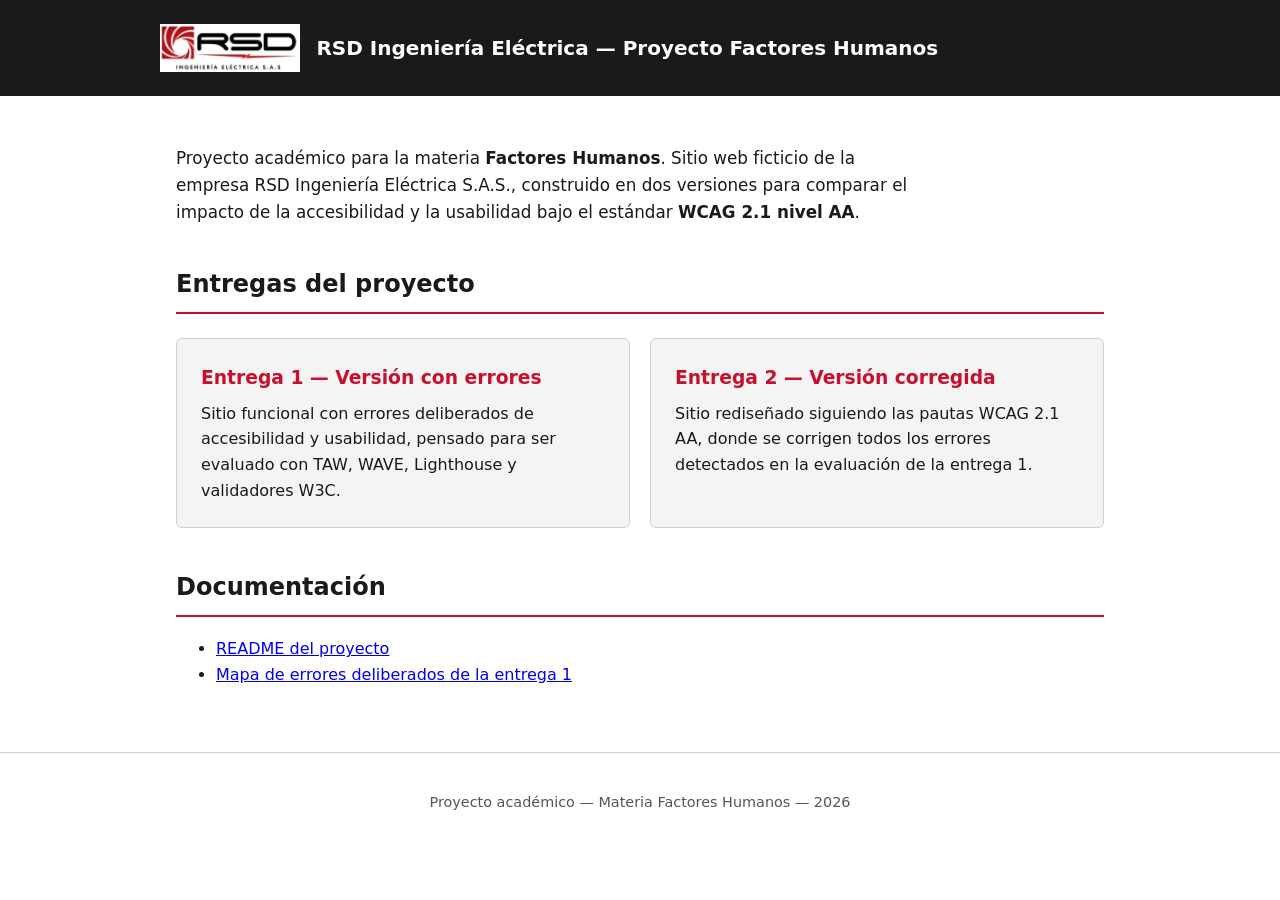
<file: index.html>
<!DOCTYPE html>
<html lang="es">
<head>
  <meta charset="UTF-8">
  <meta name="viewport" content="width=device-width, initial-scale=1.0">
  <title>RSD Ingeniería Eléctrica — Proyecto Factores Humanos</title>
  <meta name="description" content="Portada del proyecto académico: sitio web ficticio de RSD Ingeniería Eléctrica evaluado bajo WCAG 2.1 AA.">
  <style>
    :root {
      --rojo: #C8102E;
      --negro: #1a1a1a;
      --gris-claro: #f4f4f4;
      --gris-borde: #d0d0d0;
      --blanco: #ffffff;
    }
    *, *::before, *::after { box-sizing: border-box; }
    body {
      margin: 0;
      font-family: system-ui, -apple-system, "Segoe UI", sans-serif;
      color: var(--negro);
      background: var(--blanco);
      line-height: 1.6;
    }
    a:focus-visible, button:focus-visible {
      outline: 3px solid var(--rojo);
      outline-offset: 2px;
    }
    .skip-link {
      position: absolute;
      left: -9999px;
      top: 0;
      background: var(--negro);
      color: var(--blanco);
      padding: 0.75rem 1rem;
      z-index: 100;
    }
    .skip-link:focus { left: 0; }
    header {
      background: var(--negro);
      color: var(--blanco);
      padding: 1.5rem 1rem;
    }
    .header-inner {
      max-width: 960px;
      margin: 0 auto;
      display: flex;
      align-items: center;
      gap: 1rem;
    }
    .header-inner img { height: 48px; width: auto; }
    .header-inner h1 {
      margin: 0;
      font-size: 1.25rem;
      font-weight: 600;
    }
    main {
      max-width: 960px;
      margin: 0 auto;
      padding: 2rem 1rem 3rem;
    }
    main > p {
      font-size: 1.05rem;
      max-width: 70ch;
    }
    h2 {
      margin-top: 2.5rem;
      border-bottom: 2px solid var(--rojo);
      padding-bottom: 0.5rem;
    }
    .entregas {
      display: grid;
      grid-template-columns: 1fr;
      gap: 1.25rem;
      margin-top: 1.5rem;
    }
    @media (min-width: 640px) {
      .entregas { grid-template-columns: 1fr 1fr; }
    }
    .entrega-card {
      display: block;
      padding: 1.5rem;
      border: 1px solid var(--gris-borde);
      border-radius: 6px;
      background: var(--gris-claro);
      color: var(--negro);
      text-decoration: none;
      transition: border-color 0.15s, transform 0.15s;
    }
    .entrega-card:hover,
    .entrega-card:focus-visible {
      border-color: var(--rojo);
      transform: translateY(-2px);
    }
    .entrega-card h3 {
      margin: 0 0 0.5rem;
      color: var(--rojo);
    }
    .entrega-card p { margin: 0; }
    footer {
      border-top: 1px solid var(--gris-borde);
      padding: 1.5rem 1rem;
      text-align: center;
      color: #555;
      font-size: 0.9rem;
    }
  </style>
</head>
<body>
  <a class="skip-link" href="#contenido">Saltar al contenido principal</a>

  <header>
    <div class="header-inner">
      <img src="recursos/logo-rsd.png" alt="Logo de RSD Ingeniería Eléctrica">
      <h1>RSD Ingeniería Eléctrica — Proyecto Factores Humanos</h1>
    </div>
  </header>

  <main id="contenido">
    <p>
      Proyecto académico para la materia <strong>Factores Humanos</strong>.
      Sitio web ficticio de la empresa RSD Ingeniería Eléctrica S.A.S.,
      construido en dos versiones para comparar el impacto de la accesibilidad
      y la usabilidad bajo el estándar <strong>WCAG 2.1 nivel AA</strong>.
    </p>

    <h2>Entregas del proyecto</h2>
    <div class="entregas">
      <a class="entrega-card" href="entrega-1/index.html">
        <h3>Entrega 1 — Versión con errores</h3>
        <p>
          Sitio funcional con errores deliberados de accesibilidad y usabilidad,
          pensado para ser evaluado con TAW, WAVE, Lighthouse y validadores W3C.
        </p>
      </a>
      <a class="entrega-card" href="entrega-2/index.html">
        <h3>Entrega 2 — Versión corregida</h3>
        <p>
          Sitio rediseñado siguiendo las pautas WCAG 2.1 AA, donde se corrigen
          todos los errores detectados en la evaluación de la entrega 1.
        </p>
      </a>
    </div>

    <h2>Documentación</h2>
    <ul>
      <li><a href="README.md">README del proyecto</a></li>
      <li><a href="informes/mapa-errores.md">Mapa de errores deliberados de la entrega 1</a></li>
    </ul>
  </main>

  <footer>
    <p>Proyecto académico — Materia Factores Humanos — 2026</p>
  </footer>
</body>
</html>
</file>
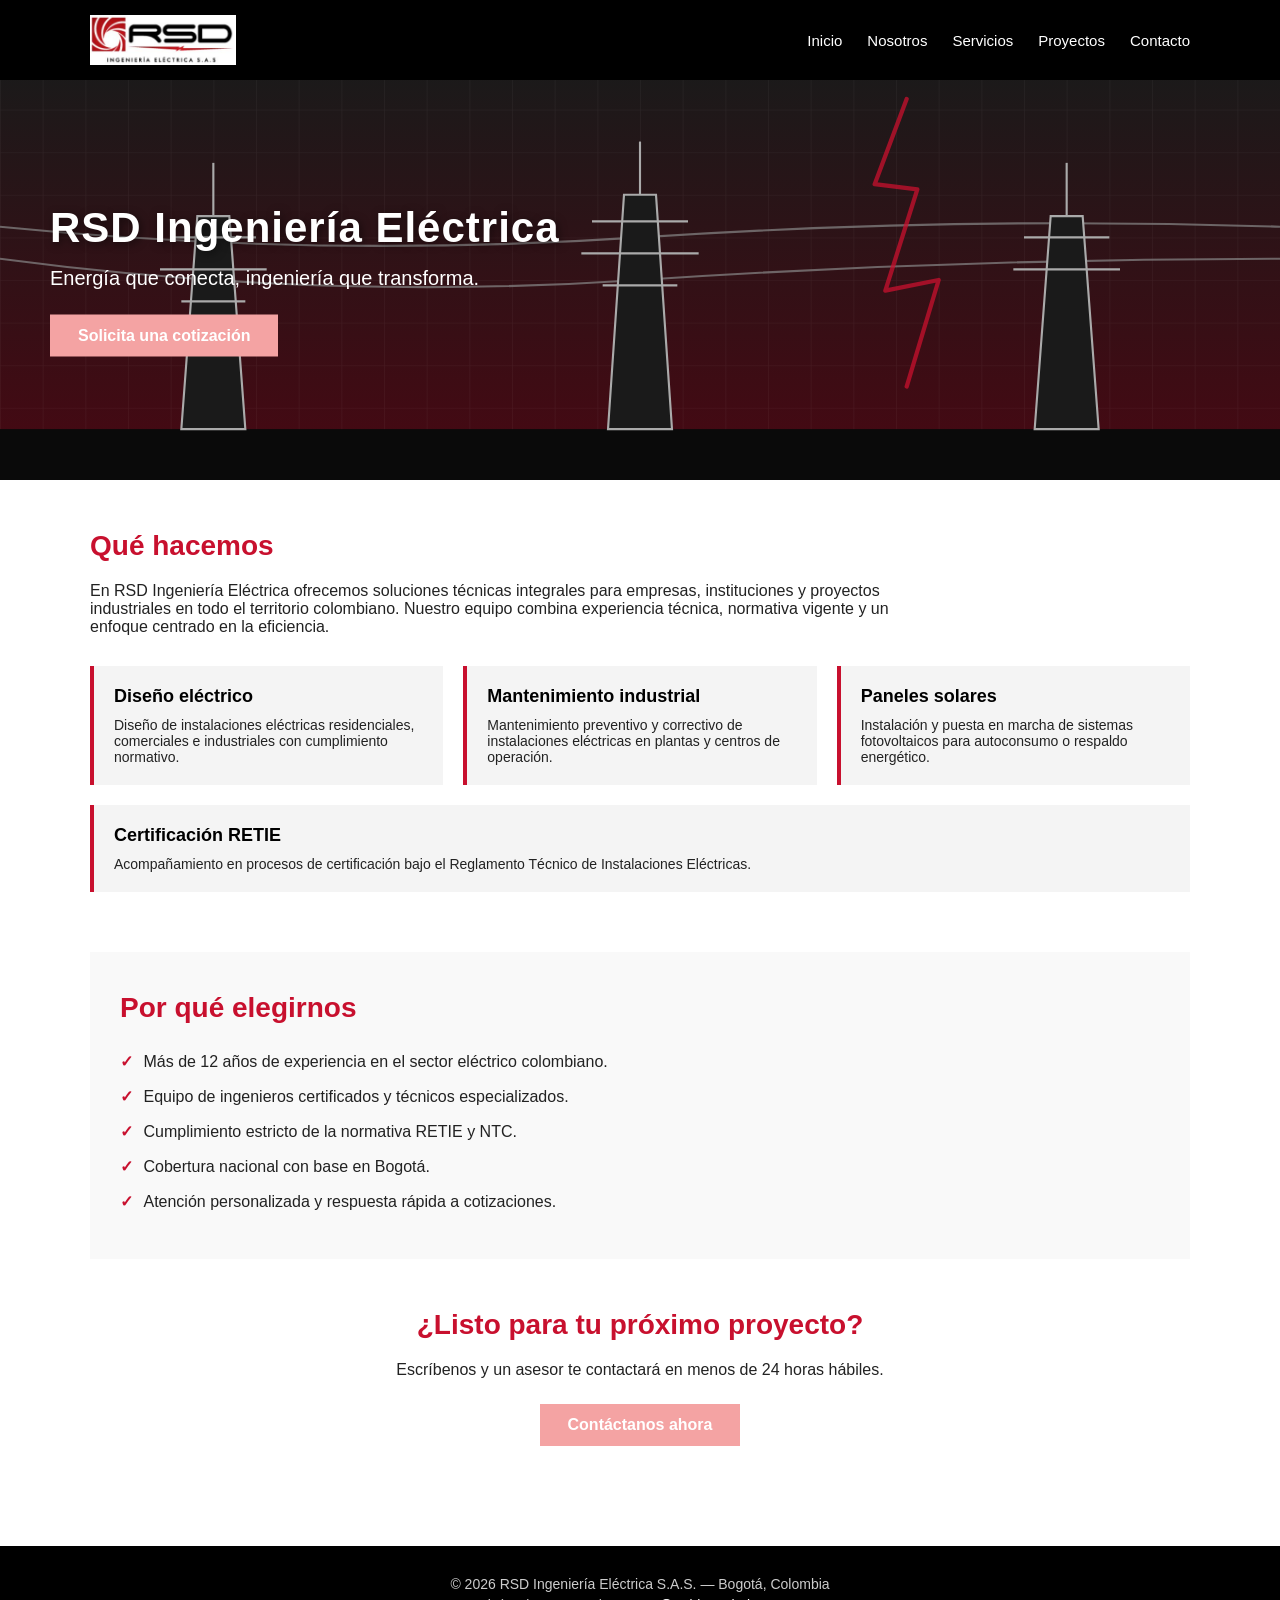
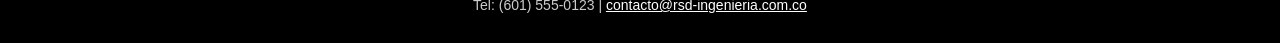
<file: entrega-1/index.html>
<!DOCTYPE html>
<html>
<head>
  <meta charset="UTF-8">
  <meta name="viewport" content="width=device-width, initial-scale=1.0">
  <title>Inicio</title>
  <link rel="stylesheet" href="css/styles.css">

  <!-- Estilos inline mezclados con HTML (mala práctica de organización) -->
  <style>
    .hero-text h1 {
      letter-spacing: 1px;
    }
  </style>
</head>
<body>

  <!-- Encabezado sin landmark <nav> -->
  <div class="header">
    <div class="header-inner">
      <img src="img/logo.png" class="logo">
      <div class="nav">
        <a href="index.html">Inicio</a>
        <a href="nosotros.html">Nosotros</a>
        <a href="servicios.html">Servicios</a>
        <a href="proyectos.html">Proyectos</a>
        <a href="contacto.html">Contacto</a>
      </div>
    </div>
  </div>

  <!-- Hero (sin landmark <main>) -->
  <div class="hero">
    <img src="img/hero.svg" class="hero-img">
    <div class="hero-text">
      <h1>RSD Ingeniería Eléctrica</h1>
      <p>Energía que conecta, ingeniería que transforma.</p>
      <div class="cta" onclick="window.location.href='contacto.html'">
        Solicita una cotización
      </div>
    </div>
  </div>

  <div class="contenido-principal">

    <!-- Salto de jerarquía: h1 → h3 (se omite h2) -->
    <div class="servicios-resumen">
      <h3>Qué hacemos</h3>
      <p>En RSD Ingeniería Eléctrica ofrecemos soluciones técnicas integrales para empresas, instituciones y proyectos industriales en todo el territorio colombiano. Nuestro equipo combina experiencia técnica, normativa vigente y un enfoque centrado en la eficiencia.</p>

      <div class="grid-servicios">
        <div class="servicio-card">
          <h3>Diseño eléctrico</h3>
          <p>Diseño de instalaciones eléctricas residenciales, comerciales e industriales con cumplimiento normativo.</p>
        </div>
        <div class="servicio-card">
          <h3>Mantenimiento industrial</h3>
          <p>Mantenimiento preventivo y correctivo de instalaciones eléctricas en plantas y centros de operación.</p>
        </div>
        <div class="servicio-card">
          <h3>Paneles solares</h3>
          <p>Instalación y puesta en marcha de sistemas fotovoltaicos para autoconsumo o respaldo energético.</p>
        </div>
        <div class="servicio-card">
          <h3>Certificación RETIE</h3>
          <p>Acompañamiento en procesos de certificación bajo el Reglamento Técnico de Instalaciones Eléctricas.</p>
        </div>
      </div>
    </div>

    <div class="por-que">
      <h3>Por qué elegirnos</h3>
      <ul>
        <li>Más de 12 años de experiencia en el sector eléctrico colombiano.</li>
        <li>Equipo de ingenieros certificados y técnicos especializados.</li>
        <li>Cumplimiento estricto de la normativa RETIE y NTC.</li>
        <li>Cobertura nacional con base en Bogotá.</li>
        <li>Atención personalizada y respuesta rápida a cotizaciones.</li>
      </ul>
    </div>

    <div class="cta-final">
      <h3>¿Listo para tu próximo proyecto?</h3>
      <p>Escríbenos y un asesor te contactará en menos de 24 horas hábiles.</p>
      <div class="cta" onclick="window.location.href='contacto.html'">
        Contáctanos ahora
      </div>
    </div>

  </div>

  <!-- Pie de página -->
  <div class="footer">
    <p>© 2026 RSD Ingeniería Eléctrica S.A.S. — Bogotá, Colombia</p>
    <p>Tel: (601) 555-0123 | <a href="mailto:contacto@rsd-ingenieria.com.co">contacto@rsd-ingenieria.com.co</a></p>
  </div>

  <script src="js/main.js"></script>

  <!-- Script inline (mala práctica) -->
  <script>
    console.log("Bienvenido a RSD Ingeniería");
  </script>
</body>
</html>
</file>
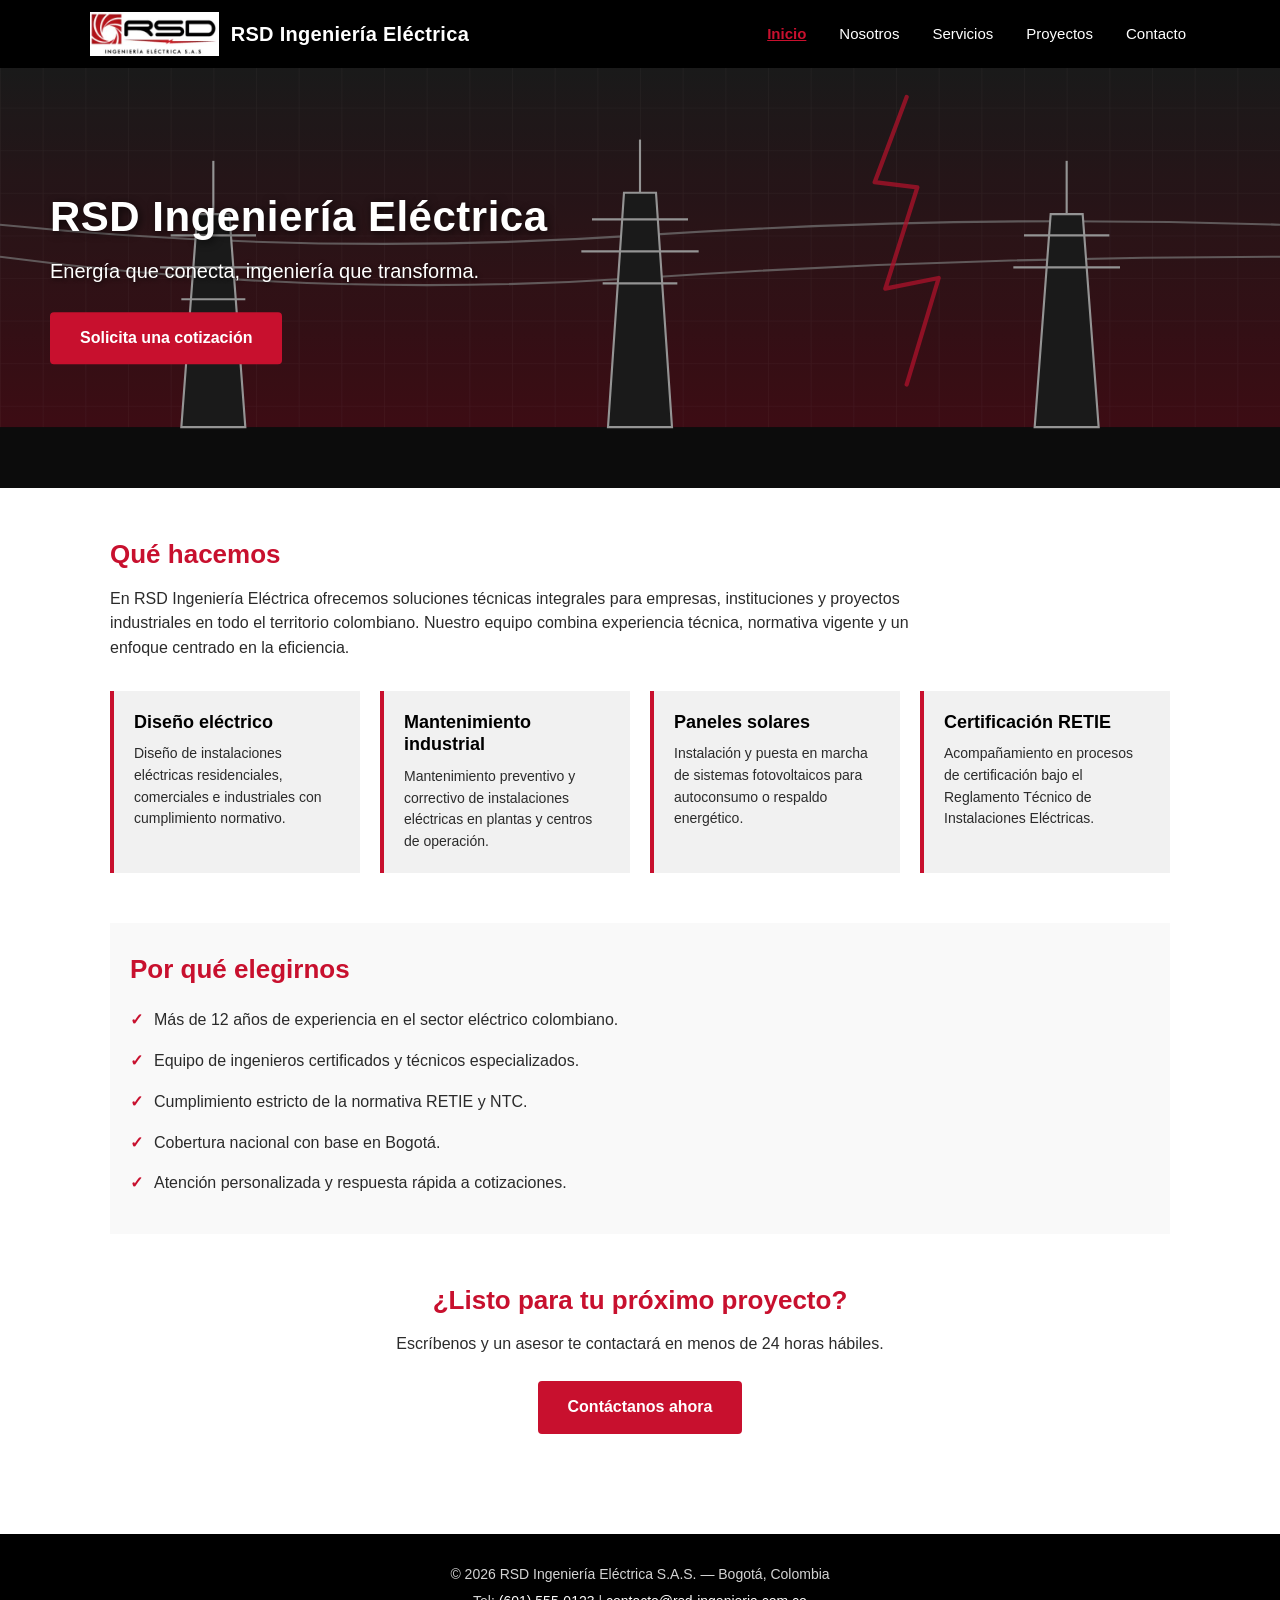
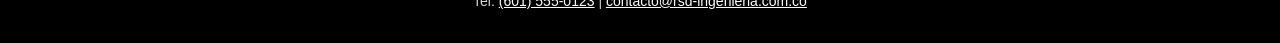
<file: entrega-2/index.html>
<!DOCTYPE html>
<html lang="es-CO">
<head>
  <meta charset="UTF-8">
  <meta name="viewport" content="width=device-width, initial-scale=1.0">
  <title>RSD Ingeniería Eléctrica S.A.S. — Soluciones eléctricas para empresas en Colombia</title>
  <meta name="description" content="Diseño, instalación, mantenimiento y consultoría eléctrica con certificación RETIE. Bogotá, Colombia.">
  <link rel="stylesheet" href="css/styles.css">
</head>
<body>

  <a class="skip-link" href="#main">Saltar al contenido principal</a>

  <header class="site-header">
    <div class="header-inner">
      <a href="index.html" class="logo-link" aria-label="RSD Ingeniería Eléctrica — Ir al inicio">
        <img src="img/logo.png" alt="" class="logo">
        <span class="logo-text">RSD Ingeniería Eléctrica</span>
      </a>
      <nav class="nav-principal" aria-label="Navegación principal">
        <ul>
          <li><a href="index.html" aria-current="page">Inicio</a></li>
          <li><a href="nosotros.html">Nosotros</a></li>
          <li><a href="servicios.html">Servicios</a></li>
          <li><a href="proyectos.html">Proyectos</a></li>
          <li><a href="contacto.html">Contacto</a></li>
        </ul>
      </nav>
    </div>
  </header>

  <main id="main">

    <section class="hero" aria-labelledby="hero-titulo">
      <img src="img/hero.svg" alt="Ingenieros eléctricos supervisando una subestación industrial" class="hero-img">
      <div class="hero-text">
        <h1 id="hero-titulo">RSD Ingeniería Eléctrica</h1>
        <p>Energía que conecta, ingeniería que transforma.</p>
        <a href="contacto.html" class="cta">Solicita una cotización</a>
      </div>
    </section>

    <div class="contenido-principal">

      <section class="servicios-resumen" aria-labelledby="servicios-titulo">
        <h2 id="servicios-titulo">Qué hacemos</h2>
        <p>En RSD Ingeniería Eléctrica ofrecemos soluciones técnicas integrales para empresas, instituciones y proyectos industriales en todo el territorio colombiano. Nuestro equipo combina experiencia técnica, normativa vigente y un enfoque centrado en la eficiencia.</p>

        <div class="grid-servicios">
          <article class="servicio-card">
            <h3>Diseño eléctrico</h3>
            <p>Diseño de instalaciones eléctricas residenciales, comerciales e industriales con cumplimiento normativo.</p>
          </article>
          <article class="servicio-card">
            <h3>Mantenimiento industrial</h3>
            <p>Mantenimiento preventivo y correctivo de instalaciones eléctricas en plantas y centros de operación.</p>
          </article>
          <article class="servicio-card">
            <h3>Paneles solares</h3>
            <p>Instalación y puesta en marcha de sistemas fotovoltaicos para autoconsumo o respaldo energético.</p>
          </article>
          <article class="servicio-card">
            <h3>Certificación RETIE</h3>
            <p>Acompañamiento en procesos de certificación bajo el Reglamento Técnico de Instalaciones Eléctricas.</p>
          </article>
        </div>
      </section>

      <section class="por-que" aria-labelledby="por-que-titulo">
        <h2 id="por-que-titulo">Por qué elegirnos</h2>
        <ul class="lista-beneficios">
          <li>Más de 12 años de experiencia en el sector eléctrico colombiano.</li>
          <li>Equipo de ingenieros certificados y técnicos especializados.</li>
          <li>Cumplimiento estricto de la normativa RETIE y NTC.</li>
          <li>Cobertura nacional con base en Bogotá.</li>
          <li>Atención personalizada y respuesta rápida a cotizaciones.</li>
        </ul>
      </section>

      <section class="cta-final" aria-labelledby="cta-final-titulo">
        <h2 id="cta-final-titulo">¿Listo para tu próximo proyecto?</h2>
        <p>Escríbenos y un asesor te contactará en menos de 24 horas hábiles.</p>
        <a href="contacto.html" class="cta">Contáctanos ahora</a>
      </section>

    </div>

  </main>

  <footer class="site-footer">
    <p>© 2026 RSD Ingeniería Eléctrica S.A.S. — Bogotá, Colombia</p>
    <p>Tel: <a href="tel:+576015550123">(601) 555-0123</a> | <a href="mailto:contacto@rsd-ingenieria.com.co">contacto@rsd-ingenieria.com.co</a></p>
  </footer>

  <script src="js/main.js"></script>
</body>
</html>
</file>
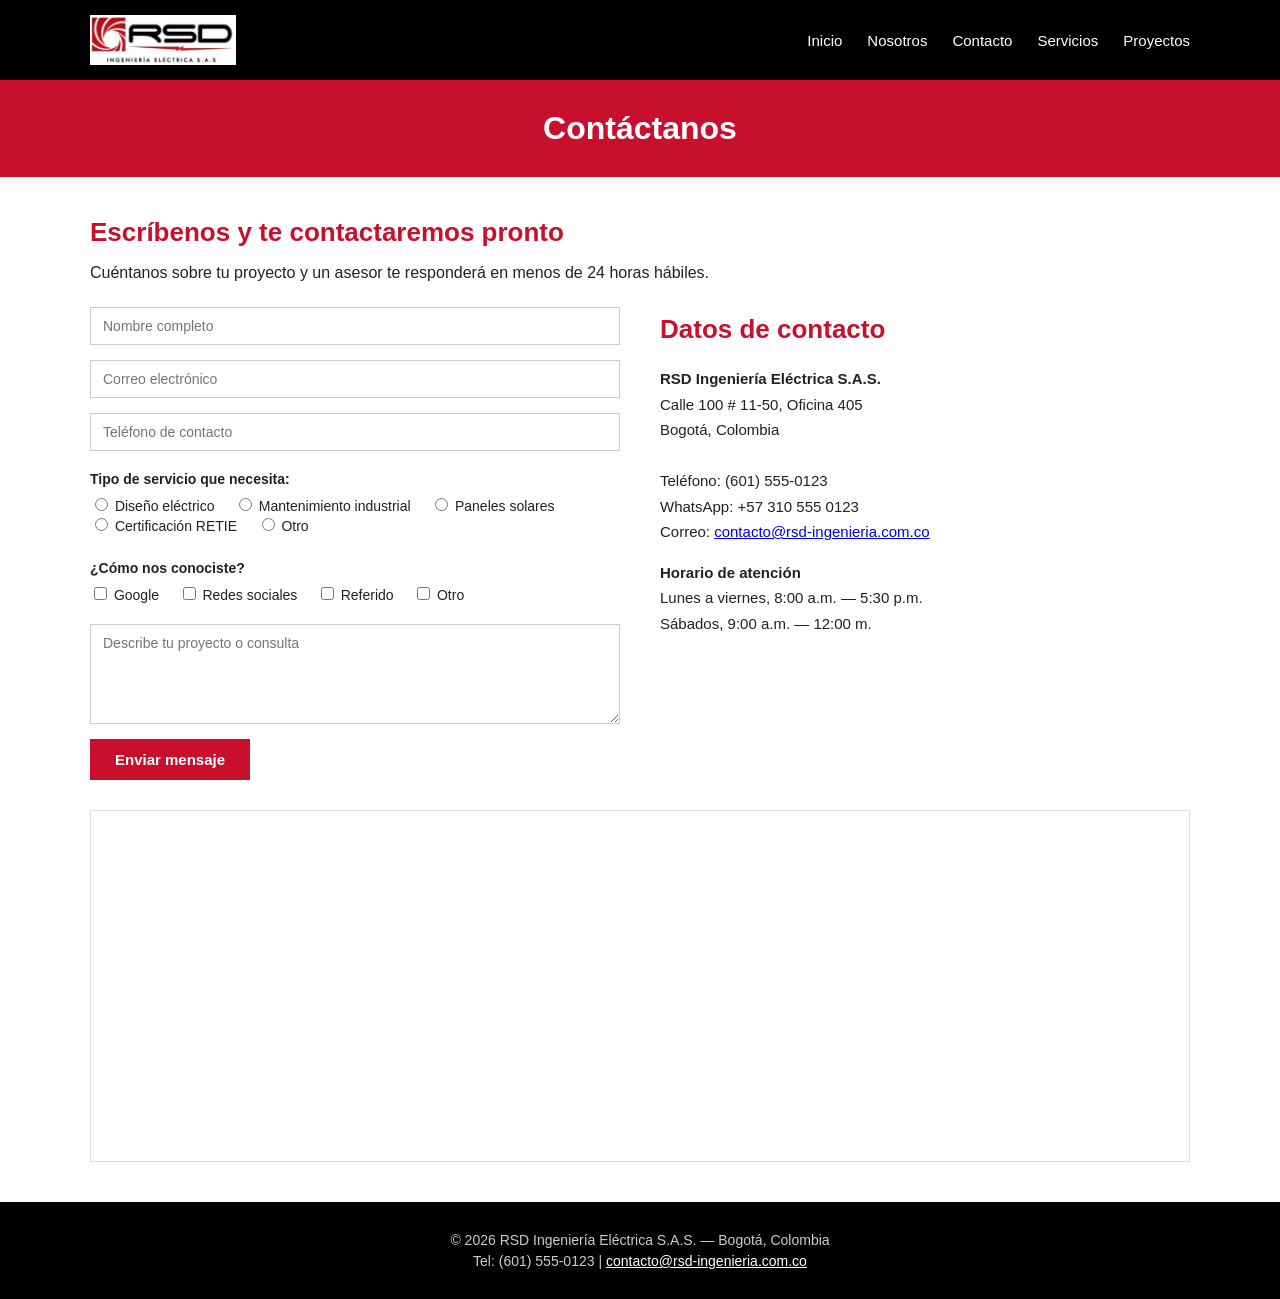
<file: entrega-1/contacto.html>
<!DOCTYPE html>
<html>
<head>
  <meta charset="UTF-8">
  <meta name="viewport" content="width=device-width, initial-scale=1.0">
  <title>Contacto - RSD Ingeniería Eléctrica</title>
  <link rel="stylesheet" href="css/styles.css">
</head>
<body>

  <!-- Encabezado sin landmarks -->
  <div class="header">
    <div class="header-inner">
      <img src="img/logo.png" class="logo">
      <!-- Navegación con orden distinto al de las otras páginas -->
      <div class="nav">
        <a href="index.html">Inicio</a>
        <a href="nosotros.html">Nosotros</a>
        <a href="contacto.html">Contacto</a>
        <a href="servicios.html">Servicios</a>
        <a href="proyectos.html">Proyectos</a>
      </div>
    </div>
  </div>

  <div class="titulo-pagina">
    <h1>Contáctanos</h1>
  </div>

  <div class="seccion-nosotros">
    <h3>Escríbenos y te contactaremos pronto</h3>
    <p>Cuéntanos sobre tu proyecto y un asesor te responderá en menos de 24 horas hábiles.</p>

    <div class="contacto-grid">

      <!-- Formulario con inputs sin <label>, sin fieldset, sin required, etc. -->
      <form class="formulario" onsubmit="return enviarFormulario(event)">

        <input type="text" id="nombre" placeholder="Nombre completo">

        <input type="email" id="correo" placeholder="Correo electrónico">

        <input type="tel" id="telefono" placeholder="Teléfono de contacto">

        <!-- Grupo de radios sin <fieldset>/<legend> -->
        <div class="grupo">
          <p>Tipo de servicio que necesita:</p>
          <label><input type="radio" name="servicio" value="diseno"> Diseño eléctrico</label>
          <label><input type="radio" name="servicio" value="mantenimiento"> Mantenimiento industrial</label>
          <label><input type="radio" name="servicio" value="solar"> Paneles solares</label>
          <label><input type="radio" name="servicio" value="retie"> Certificación RETIE</label>
          <label><input type="radio" name="servicio" value="otro"> Otro</label>
        </div>

        <!-- Grupo de checkboxes sin <fieldset>/<legend> -->
        <div class="grupo">
          <p>¿Cómo nos conociste?</p>
          <label><input type="checkbox" name="medio" value="google"> Google</label>
          <label><input type="checkbox" name="medio" value="redes"> Redes sociales</label>
          <label><input type="checkbox" name="medio" value="referido"> Referido</label>
          <label><input type="checkbox" name="medio" value="otro"> Otro</label>
        </div>

        <textarea id="mensaje" placeholder="Describe tu proyecto o consulta"></textarea>

        <!-- Botón Enviar implementado como <div onclick> -->
        <div class="boton-enviar" onclick="enviarFormulario(event)">Enviar mensaje</div>

      </form>

      <div class="info-contacto">
        <h3>Datos de contacto</h3>
        <p>
          <strong>RSD Ingeniería Eléctrica S.A.S.</strong><br>
          Calle 100 # 11-50, Oficina 405<br>
          Bogotá, Colombia<br><br>

          Teléfono: (601) 555-0123<br>
          WhatsApp: +57 310 555 0123<br>
          Correo: <a href="mailto:contacto@rsd-ingenieria.com.co">contacto@rsd-ingenieria.com.co</a>
        </p>

        <p>
          <strong>Horario de atención</strong><br>
          Lunes a viernes, 8:00 a.m. — 5:30 p.m.<br>
          Sábados, 9:00 a.m. — 12:00 m.
        </p>
      </div>

    </div>

    <!-- Iframe del mapa sin atributo title -->
    <div class="mapa-contacto">
      <iframe src="https://www.openstreetmap.org/export/embed.html?bbox=-74.057%2C4.677%2C-74.047%2C4.685&amp;layer=mapnik&amp;marker=4.681%2C-74.052"></iframe>
    </div>

  </div>

  <!-- Pie de página sin landmark -->
  <div class="footer">
    <p>© 2026 RSD Ingeniería Eléctrica S.A.S. — Bogotá, Colombia</p>
    <p>Tel: (601) 555-0123 | <a href="mailto:contacto@rsd-ingenieria.com.co">contacto@rsd-ingenieria.com.co</a></p>
  </div>

  <script src="js/main.js"></script>

  <!-- Validación solo visual: cambia el borde a rojo, sin mensaje de texto -->
  <script>
    function enviarFormulario(e) {
      if (e && e.preventDefault) e.preventDefault();

      var nombre = document.getElementById('nombre');
      var correo = document.getElementById('correo');
      var telefono = document.getElementById('telefono');
      var mensaje = document.getElementById('mensaje');

      var valido = true;

      if (!nombre.value.trim()) {
        nombre.classList.add('error');
        valido = false;
      } else {
        nombre.classList.remove('error');
      }

      if (!correo.value.includes('@')) {
        correo.classList.add('error');
        valido = false;
      } else {
        correo.classList.remove('error');
      }

      if (!telefono.value.trim()) {
        telefono.classList.add('error');
        valido = false;
      } else {
        telefono.classList.remove('error');
      }

      if (!mensaje.value.trim()) {
        mensaje.classList.add('error');
        valido = false;
      } else {
        mensaje.classList.remove('error');
      }

      if (valido) {
        alert('Mensaje enviado correctamente. Un asesor te contactará pronto.');
      }

      return false;
    }
  </script>
</body>
</html>
</file>
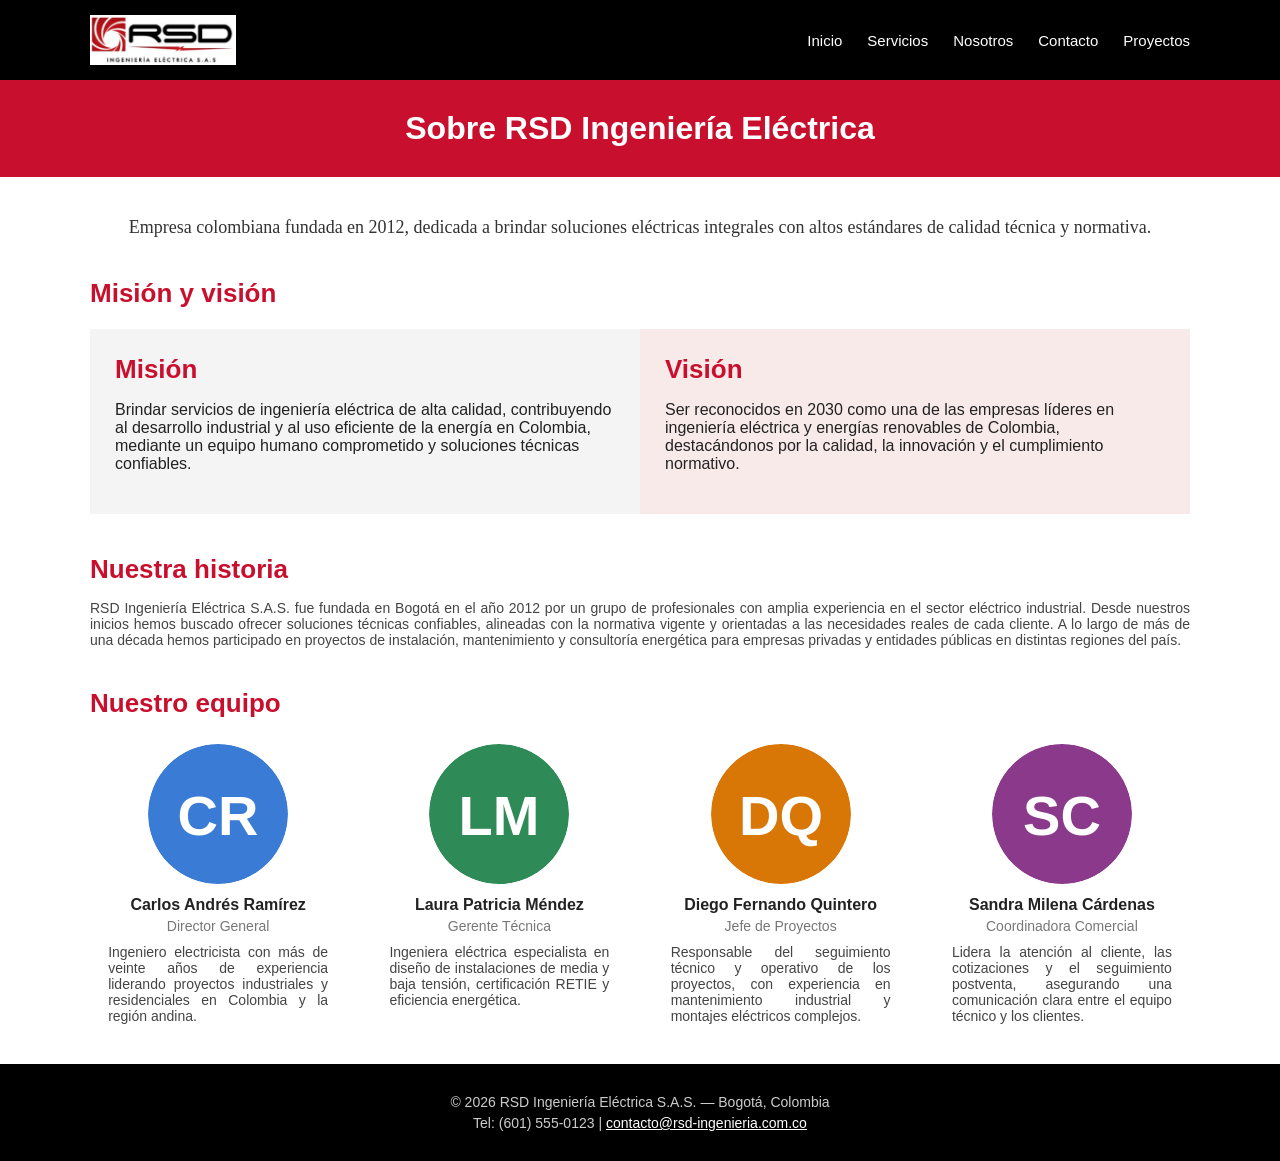
<file: entrega-1/nosotros.html>
<!DOCTYPE html>
<html>
<head>
  <meta charset="UTF-8">
  <meta name="viewport" content="width=device-width, initial-scale=1.0">
  <title>Nosotros - RSD Ingeniería Eléctrica</title>
  <link rel="stylesheet" href="css/styles.css">
</head>
<body>

  <!-- Encabezado sin landmarks -->
  <div class="header">
    <div class="header-inner">
      <img src="img/logo.png" class="logo">
      <!-- Navegación con orden distinto al del index (inconsistencia deliberada) -->
      <div class="nav">
        <a href="index.html">Inicio</a>
        <a href="servicios.html">Servicios</a>
        <a href="nosotros.html">Nosotros</a>
        <a href="contacto.html">Contacto</a>
        <a href="proyectos.html">Proyectos</a>
      </div>
    </div>
  </div>

  <div class="titulo-pagina">
    <h1>Sobre RSD Ingeniería Eléctrica</h1>
  </div>

  <!-- Uso de etiquetas obsoletas <center> y <font> -->
  <div class="seccion-nosotros">
    <center>
      <font face="Georgia" size="4" color="#333333">
        Empresa colombiana fundada en 2012, dedicada a brindar soluciones eléctricas
        integrales con altos estándares de calidad técnica y normativa.
      </font>
    </center>
  </div>

  <div class="seccion-nosotros">
    <h3>Misión y visión</h3>
    <!-- Maquetación con <table> en lugar de divs/grid -->
    <table class="tabla-mision-vision">
      <tr>
        <td bgcolor="#f4f4f4">
          <h3>Misión</h3>
          <p>Brindar servicios de ingeniería eléctrica de alta calidad, contribuyendo al desarrollo industrial y al uso eficiente de la energía en Colombia, mediante un equipo humano comprometido y soluciones técnicas confiables.</p>
        </td>
        <td bgcolor="#f9eaea">
          <h3>Visión</h3>
          <p>Ser reconocidos en 2030 como una de las empresas líderes en ingeniería eléctrica y energías renovables de Colombia, destacándonos por la calidad, la innovación y el cumplimiento normativo.</p>
        </td>
      </tr>
    </table>
  </div>

  <div class="seccion-nosotros">
    <h3>Nuestra historia</h3>
    <p class="bio-equipo">RSD Ingeniería Eléctrica S.A.S. fue fundada en Bogotá en el año 2012 por un grupo de profesionales con amplia experiencia en el sector eléctrico industrial. Desde nuestros inicios hemos buscado ofrecer soluciones técnicas confiables, alineadas con la normativa vigente y orientadas a las necesidades reales de cada cliente. A lo largo de más de una década hemos participado en proyectos de instalación, mantenimiento y consultoría energética para empresas privadas y entidades públicas en distintas regiones del país.</p>
  </div>

  <div class="seccion-nosotros">
    <h3>Nuestro equipo</h3>
    <div class="equipo-grid">

      <div class="miembro-equipo">
        <img src="img/equipo-1.svg">
        <div class="nombre">Carlos Andrés Ramírez</div>
        <div class="cargo">Director General</div>
        <p class="bio-equipo">Ingeniero electricista con más de veinte años de experiencia liderando proyectos industriales y residenciales en Colombia y la región andina.</p>
      </div>

      <div class="miembro-equipo">
        <img src="img/equipo-2.svg">
        <div class="nombre">Laura Patricia Méndez</div>
        <div class="cargo">Gerente Técnica</div>
        <p class="bio-equipo">Ingeniera eléctrica especialista en diseño de instalaciones de media y baja tensión, certificación RETIE y eficiencia energética.</p>
      </div>

      <div class="miembro-equipo">
        <img src="img/equipo-3.svg">
        <div class="nombre">Diego Fernando Quintero</div>
        <div class="cargo">Jefe de Proyectos</div>
        <p class="bio-equipo">Responsable del seguimiento técnico y operativo de los proyectos, con experiencia en mantenimiento industrial y montajes eléctricos complejos.</p>
      </div>

      <div class="miembro-equipo">
        <img src="img/equipo-4.svg">
        <div class="nombre">Sandra Milena Cárdenas</div>
        <div class="cargo">Coordinadora Comercial</div>
        <p class="bio-equipo">Lidera la atención al cliente, las cotizaciones y el seguimiento postventa, asegurando una comunicación clara entre el equipo técnico y los clientes.</p>
      </div>

    </div>
  </div>

  <!-- Pie de página sin landmark -->
  <div class="footer">
    <p>© 2026 RSD Ingeniería Eléctrica S.A.S. — Bogotá, Colombia</p>
    <p>Tel: (601) 555-0123 | <a href="mailto:contacto@rsd-ingenieria.com.co">contacto@rsd-ingenieria.com.co</a></p>
  </div>

  <script src="js/main.js"></script>
</body>
</html>
</file>
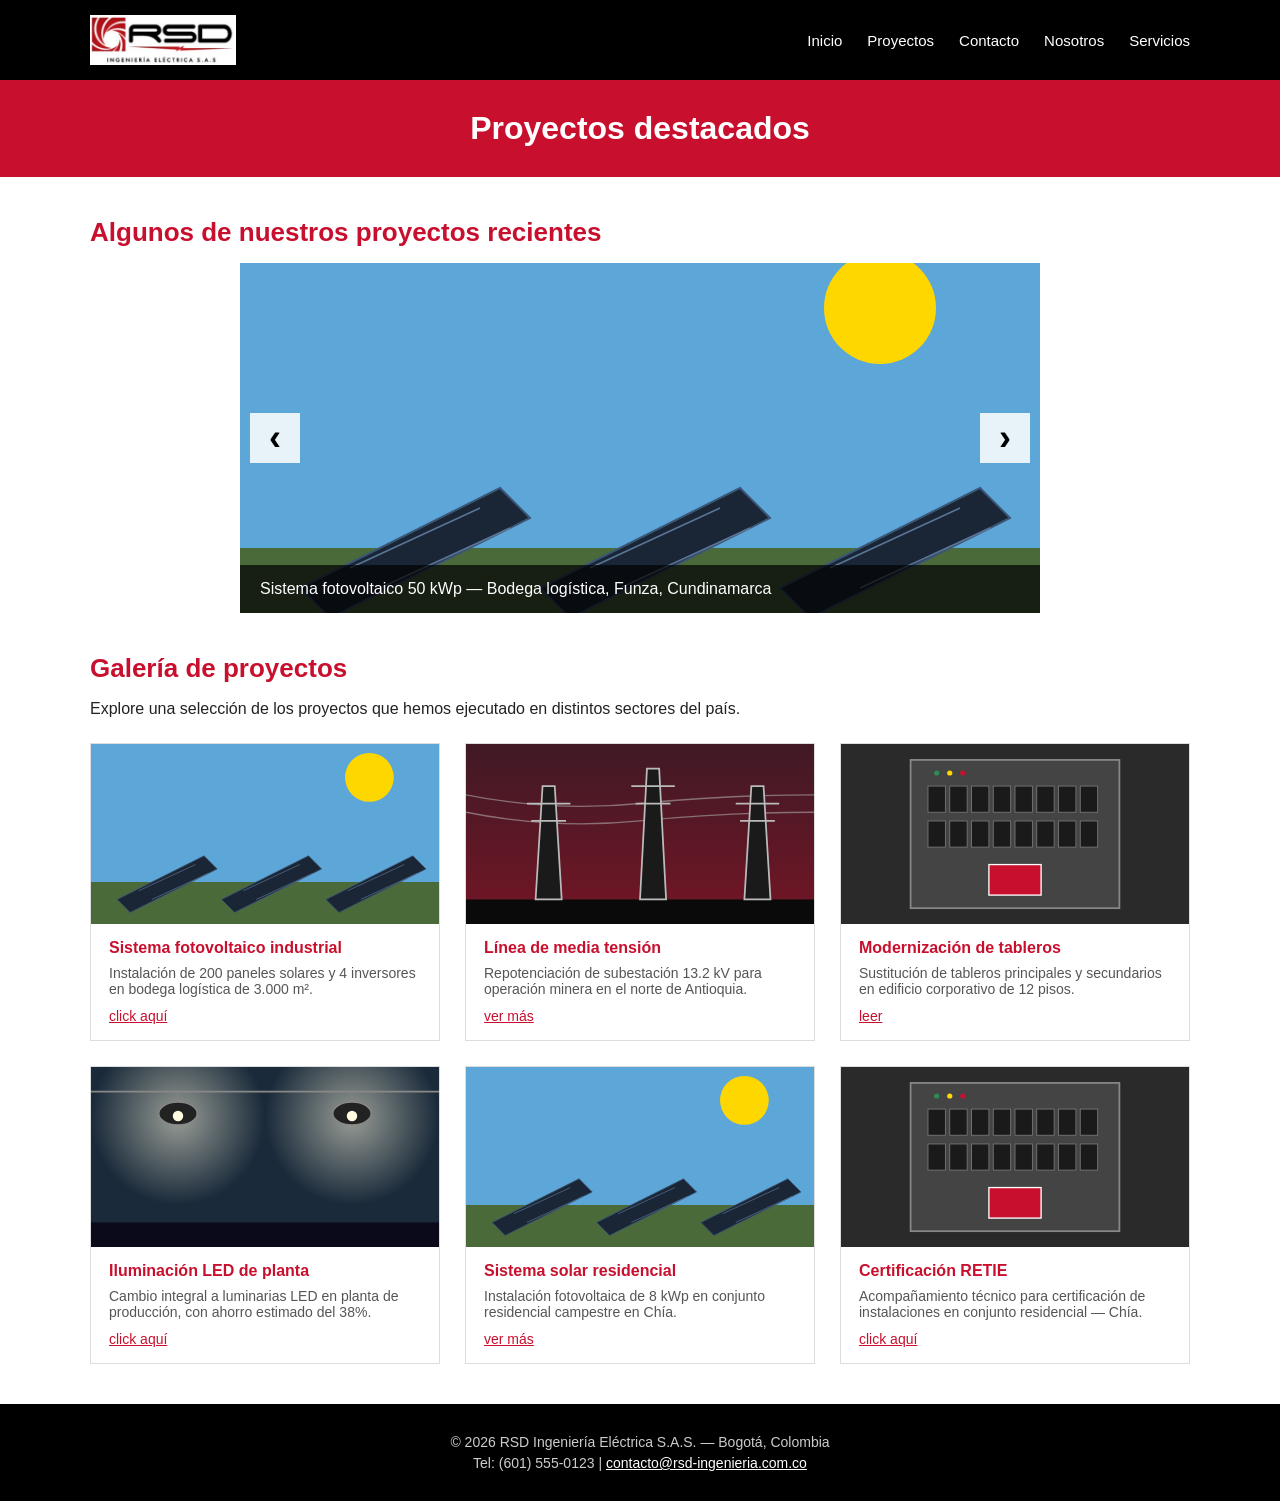
<file: entrega-1/proyectos.html>
<!DOCTYPE html>
<html>
<head>
  <meta charset="UTF-8">
  <meta name="viewport" content="width=device-width, initial-scale=1.0">
  <title>Proyectos - RSD Ingeniería Eléctrica</title>
  <link rel="stylesheet" href="css/styles.css">
</head>
<body>

  <!-- Encabezado sin landmarks -->
  <div class="header">
    <div class="header-inner">
      <img src="img/logo.png" class="logo">
      <!-- Navegación con orden distinto a las otras páginas -->
      <div class="nav">
        <a href="index.html">Inicio</a>
        <a href="proyectos.html">Proyectos</a>
        <a href="contacto.html">Contacto</a>
        <a href="nosotros.html">Nosotros</a>
        <a href="servicios.html">Servicios</a>
      </div>
    </div>
  </div>

  <div class="titulo-pagina">
    <h1>Proyectos destacados</h1>
  </div>

  <div class="seccion-nosotros">
    <h3>Algunos de nuestros proyectos recientes</h3>

    <!-- Carrusel sin controles accesibles por teclado -->
    <div class="carrusel">
      <div class="carrusel-slides">
        <div class="carrusel-slide">
          <img src="img/proyecto-1.svg">
          <div class="carrusel-caption">Sistema fotovoltaico 50 kWp — Bodega logística, Funza, Cundinamarca</div>
        </div>
        <div class="carrusel-slide">
          <img src="img/proyecto-2.svg">
          <div class="carrusel-caption">Repotenciación de subestación 13.2 kV — Industria minera, Antioquia</div>
        </div>
        <div class="carrusel-slide">
          <img src="img/proyecto-3.svg">
          <div class="carrusel-caption">Modernización de tableros eléctricos — Edificio corporativo, Bogotá</div>
        </div>
      </div>
      <div class="carrusel-btn prev" onclick="prevSlide()">&lsaquo;</div>
      <div class="carrusel-btn next" onclick="nextSlide()">&rsaquo;</div>
    </div>
  </div>

  <div class="seccion-nosotros">
    <h3>Galería de proyectos</h3>
    <p>Explore una selección de los proyectos que hemos ejecutado en distintos sectores del país.</p>

    <!-- Tarjetas con id repetido y enlaces de texto poco descriptivo -->
    <div class="galeria-proyectos">

      <div class="proyecto-tarjeta" id="card-proyecto">
        <img src="img/proyecto-1.svg">
        <div class="proyecto-info">
          <h3>Sistema fotovoltaico industrial</h3>
          <p>Instalación de 200 paneles solares y 4 inversores en bodega logística de 3.000 m².</p>
          <a href="#">click aquí</a>
        </div>
      </div>

      <div class="proyecto-tarjeta" id="card-proyecto">
        <img src="img/proyecto-2.svg">
        <div class="proyecto-info">
          <h3>Línea de media tensión</h3>
          <p>Repotenciación de subestación 13.2 kV para operación minera en el norte de Antioquia.</p>
          <a href="#">ver más</a>
        </div>
      </div>

      <div class="proyecto-tarjeta" id="card-proyecto">
        <img src="img/proyecto-3.svg">
        <div class="proyecto-info">
          <h3>Modernización de tableros</h3>
          <p>Sustitución de tableros principales y secundarios en edificio corporativo de 12 pisos.</p>
          <a href="#">leer</a>
        </div>
      </div>

      <div class="proyecto-tarjeta" id="card-proyecto">
        <img src="img/proyecto-4.svg">
        <div class="proyecto-info">
          <h3>Iluminación LED de planta</h3>
          <p>Cambio integral a luminarias LED en planta de producción, con ahorro estimado del 38%.</p>
          <a href="#">click aquí</a>
        </div>
      </div>

      <div class="proyecto-tarjeta" id="card-proyecto">
        <img src="img/proyecto-1.svg">
        <div class="proyecto-info">
          <h3>Sistema solar residencial</h3>
          <p>Instalación fotovoltaica de 8 kWp en conjunto residencial campestre en Chía.</p>
          <a href="#">ver más</a>
        </div>
      </div>

      <div class="proyecto-tarjeta" id="card-proyecto">
        <img src="img/proyecto-3.svg">
        <div class="proyecto-info">
          <h3>Certificación RETIE</h3>
          <p>Acompañamiento técnico para certificación de instalaciones en conjunto residencial — Chía.</p>
          <a href="#">click aquí</a>
        </div>
      </div>

    </div>
  </div>

  <!-- Pie de página sin landmark -->
  <div class="footer">
    <p>© 2026 RSD Ingeniería Eléctrica S.A.S. — Bogotá, Colombia</p>
    <p>Tel: (601) 555-0123 | <a href="mailto:contacto@rsd-ingenieria.com.co">contacto@rsd-ingenieria.com.co</a></p>
  </div>

  <script src="js/main.js"></script>

  <!-- Script inline del carrusel, sin manejo de teclado ni anuncios para lectores de pantalla -->
  <script>
    var slideActual = 0;
    var totalSlides = 3;

    function mostrarSlide(indice) {
      var slides = document.querySelectorAll('.carrusel-slide');
      for (var i = 0; i < slides.length; i++) {
        slides[i].style.display = i === indice ? 'block' : 'none';
      }
    }

    function prevSlide() {
      slideActual = (slideActual - 1 + totalSlides) % totalSlides;
      mostrarSlide(slideActual);
    }

    function nextSlide() {
      slideActual = (slideActual + 1) % totalSlides;
      mostrarSlide(slideActual);
    }

    mostrarSlide(0);
  </script>
</body>
</html>
</file>
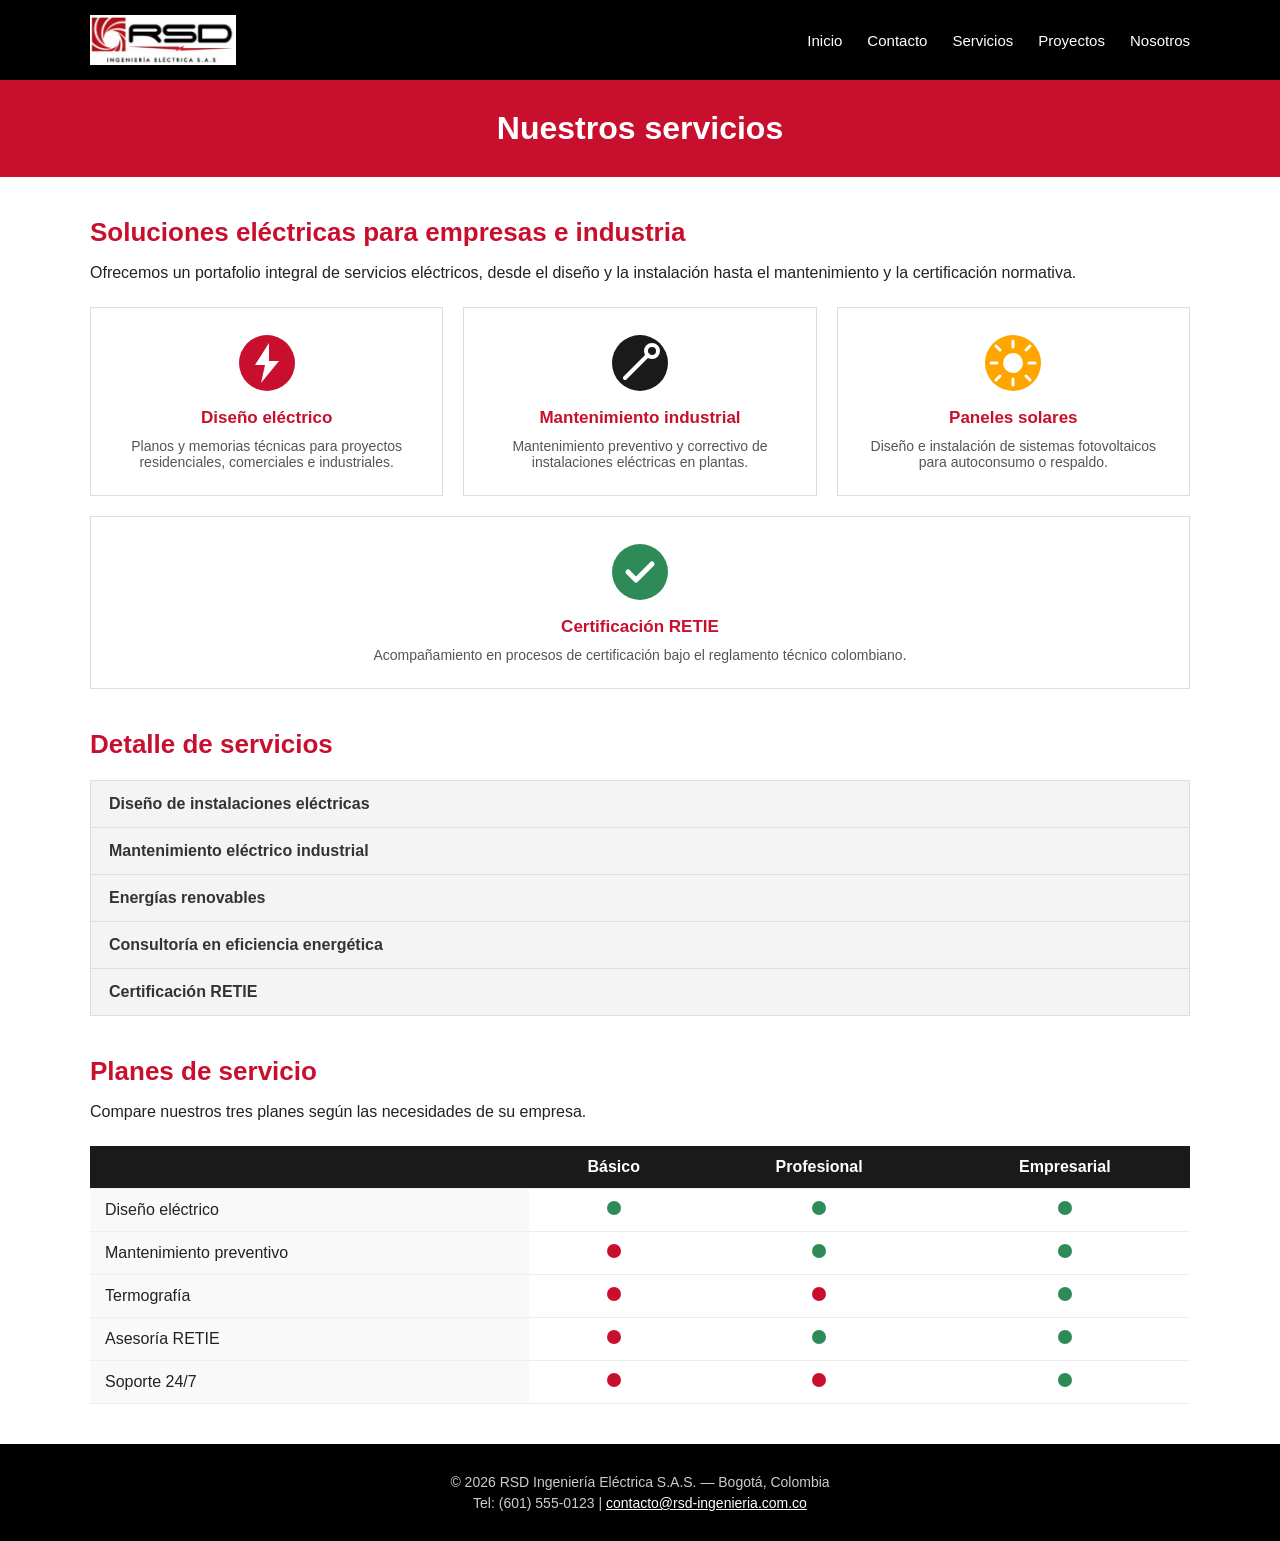
<file: entrega-1/servicios.html>
<!DOCTYPE html>
<html>
<head>
  <meta charset="UTF-8">
  <meta name="viewport" content="width=device-width, initial-scale=1.0">
  <title>Servicios - RSD Ingeniería Eléctrica</title>
  <link rel="stylesheet" href="css/styles.css">
</head>
<body>

  <!-- Encabezado sin landmarks -->
  <div class="header">
    <div class="header-inner">
      <img src="img/logo.png" class="logo">
      <!-- Navegación con orden distinto a las otras páginas -->
      <div class="nav">
        <a href="index.html">Inicio</a>
        <a href="contacto.html">Contacto</a>
        <a href="servicios.html">Servicios</a>
        <a href="proyectos.html">Proyectos</a>
        <a href="nosotros.html">Nosotros</a>
      </div>
    </div>
  </div>

  <div class="titulo-pagina">
    <h1>Nuestros servicios</h1>
  </div>

  <div class="seccion-nosotros">
    <h3>Soluciones eléctricas para empresas e industria</h3>
    <p>Ofrecemos un portafolio integral de servicios eléctricos, desde el diseño y la instalación hasta el mantenimiento y la certificación normativa.</p>

    <div class="grid-servicios-detallado">
      <div class="servicio-item">
        <img src="img/icono-diseno.svg">
        <h3>Diseño eléctrico</h3>
        <p>Planos y memorias técnicas para proyectos residenciales, comerciales e industriales.</p>
      </div>
      <div class="servicio-item">
        <img src="img/icono-mantenimiento.svg">
        <h3>Mantenimiento industrial</h3>
        <p>Mantenimiento preventivo y correctivo de instalaciones eléctricas en plantas.</p>
      </div>
      <div class="servicio-item">
        <img src="img/icono-solar.svg">
        <h3>Paneles solares</h3>
        <p>Diseño e instalación de sistemas fotovoltaicos para autoconsumo o respaldo.</p>
      </div>
      <div class="servicio-item">
        <img src="img/icono-retie.svg">
        <h3>Certificación RETIE</h3>
        <p>Acompañamiento en procesos de certificación bajo el reglamento técnico colombiano.</p>
      </div>
    </div>
  </div>

  <div class="seccion-nosotros">
    <h3>Detalle de servicios</h3>
    <!-- Acordeón con <div onclick>, sin role, sin aria-expanded, sin tabindex -->
    <div class="acordeon">

      <div class="acordeon-item">
        <div class="acordeon-titulo" onclick="toggleAcordeon(this)">
          Diseño de instalaciones eléctricas
        </div>
        <div class="acordeon-contenido">
          <p>Realizamos el diseño de instalaciones eléctricas residenciales, comerciales e industriales bajo la normativa RETIE y la NTC 2050. El servicio incluye planos eléctricos, memorias técnicas, cálculos de cargas, diagramas unifilares y especificaciones de materiales.</p>
        </div>
      </div>

      <div class="acordeon-item">
        <div class="acordeon-titulo" onclick="toggleAcordeon(this)">
          Mantenimiento eléctrico industrial
        </div>
        <div class="acordeon-contenido">
          <p>Programas de mantenimiento preventivo y correctivo para plantas industriales, centros logísticos y edificios institucionales. Incluye termografía, análisis de calidad de energía, revisión de tableros y puestas a tierra.</p>
        </div>
      </div>

      <div class="acordeon-item">
        <div class="acordeon-titulo" onclick="toggleAcordeon(this)">
          Energías renovables
        </div>
        <div class="acordeon-contenido">
          <p>Instalación de sistemas fotovoltaicos conectados a la red o autónomos, dimensionamiento del banco de baterías, instalación de inversores y trámites ante el operador de red para la conexión local.</p>
        </div>
      </div>

      <div class="acordeon-item">
        <div class="acordeon-titulo" onclick="toggleAcordeon(this)">
          Consultoría en eficiencia energética
        </div>
        <div class="acordeon-contenido">
          <p>Auditorías energéticas para identificar oportunidades de ahorro, planes de mejora, sustitución de luminarias por LED, optimización de motores eléctricos y campañas de uso racional de la energía.</p>
        </div>
      </div>

      <div class="acordeon-item">
        <div class="acordeon-titulo" onclick="toggleAcordeon(this)">
          Certificación RETIE
        </div>
        <div class="acordeon-contenido">
          <p>Acompañamiento técnico y documental para que sus instalaciones cumplan con el Reglamento Técnico de Instalaciones Eléctricas. Incluye inspección preliminar, ajustes y gestión con organismos de certificación acreditados.</p>
        </div>
      </div>

    </div>
  </div>

  <div class="seccion-nosotros">
    <h3>Planes de servicio</h3>
    <p>Compare nuestros tres planes según las necesidades de su empresa.</p>

    <!-- Tabla de datos sin <th> ni scope; indicadores codificados solo por color -->
    <table class="tabla-planes">
      <tr>
        <td></td>
        <td>Básico</td>
        <td>Profesional</td>
        <td>Empresarial</td>
      </tr>
      <tr>
        <td>Diseño eléctrico</td>
        <td><span class="ind-si"></span></td>
        <td><span class="ind-si"></span></td>
        <td><span class="ind-si"></span></td>
      </tr>
      <tr>
        <td>Mantenimiento preventivo</td>
        <td><span class="ind-no"></span></td>
        <td><span class="ind-si"></span></td>
        <td><span class="ind-si"></span></td>
      </tr>
      <tr>
        <td>Termografía</td>
        <td><span class="ind-no"></span></td>
        <td><span class="ind-no"></span></td>
        <td><span class="ind-si"></span></td>
      </tr>
      <tr>
        <td>Asesoría RETIE</td>
        <td><span class="ind-no"></span></td>
        <td><span class="ind-si"></span></td>
        <td><span class="ind-si"></span></td>
      </tr>
      <tr>
        <td>Soporte 24/7</td>
        <td><span class="ind-no"></span></td>
        <td><span class="ind-no"></span></td>
        <td><span class="ind-si"></span></td>
      </tr>
    </table>
  </div>

  <!-- Pie de página sin landmark -->
  <div class="footer">
    <p>© 2026 RSD Ingeniería Eléctrica S.A.S. — Bogotá, Colombia</p>
    <p>Tel: (601) 555-0123 | <a href="mailto:contacto@rsd-ingenieria.com.co">contacto@rsd-ingenieria.com.co</a></p>
  </div>

  <script src="js/main.js"></script>

  <!-- Script inline para el acordeón (sin manejo de teclado ni ARIA) -->
  <script>
    function toggleAcordeon(elemento) {
      var contenido = elemento.nextElementSibling;
      if (contenido.classList.contains('abierto')) {
        contenido.classList.remove('abierto');
      } else {
        contenido.classList.add('abierto');
      }
    }
  </script>
</body>
</html>
</file>
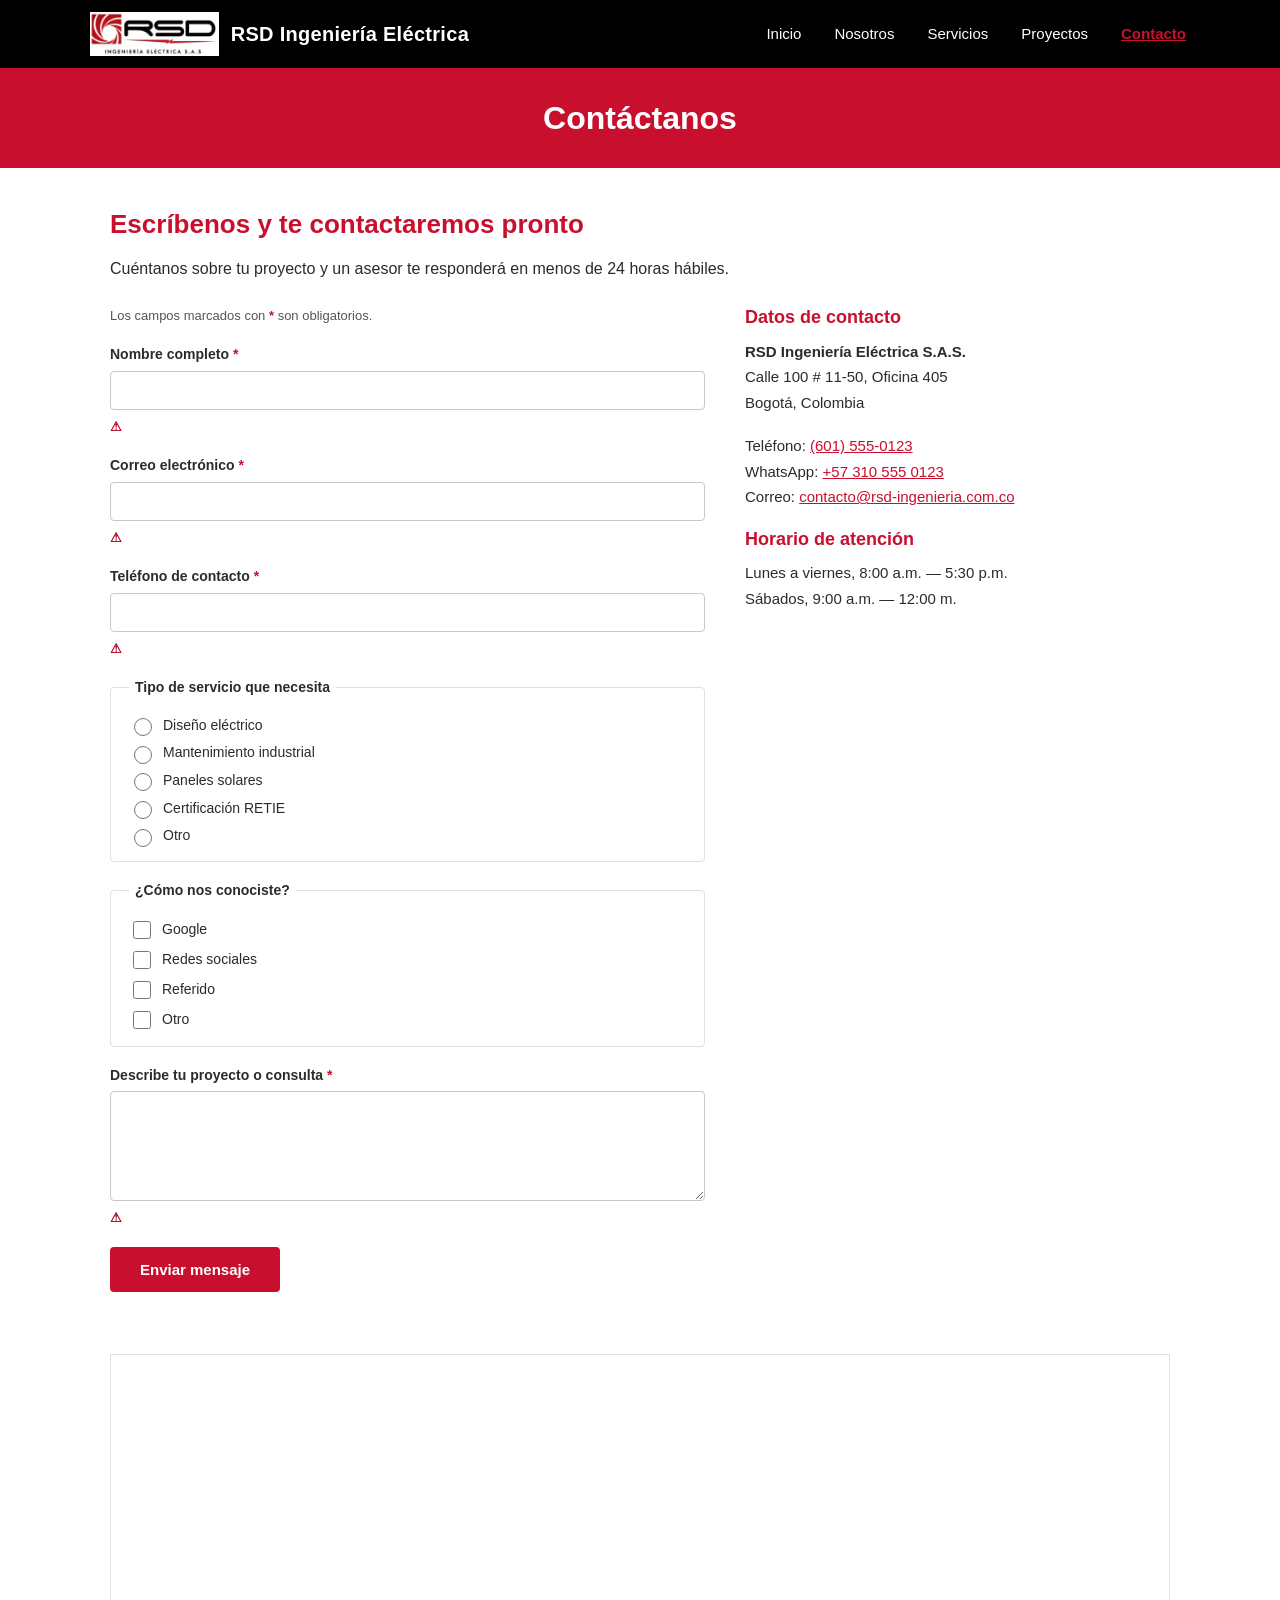
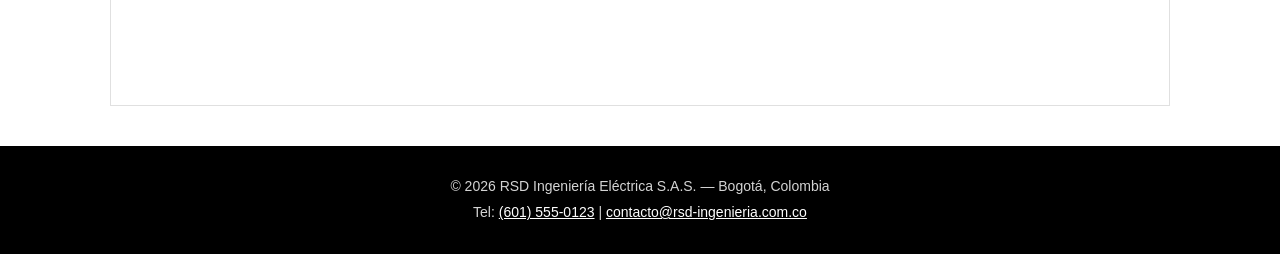
<file: entrega-2/contacto.html>
<!DOCTYPE html>
<html lang="es-CO">
<head>
  <meta charset="UTF-8">
  <meta name="viewport" content="width=device-width, initial-scale=1.0">
  <title>Contacto — RSD Ingeniería Eléctrica S.A.S.</title>
  <meta name="description" content="Escríbenos para cotizar tu proyecto eléctrico. Bogotá, Colombia. Respuesta en menos de 24 horas hábiles.">
  <link rel="stylesheet" href="css/styles.css">
</head>
<body>

  <a class="skip-link" href="#main">Saltar al contenido principal</a>

  <header class="site-header">
    <div class="header-inner">
      <a href="index.html" class="logo-link" aria-label="RSD Ingeniería Eléctrica — Ir al inicio">
        <img src="img/logo.png" alt="" class="logo">
        <span class="logo-text">RSD Ingeniería Eléctrica</span>
      </a>
      <nav class="nav-principal" aria-label="Navegación principal">
        <ul>
          <li><a href="index.html">Inicio</a></li>
          <li><a href="nosotros.html">Nosotros</a></li>
          <li><a href="servicios.html">Servicios</a></li>
          <li><a href="proyectos.html">Proyectos</a></li>
          <li><a href="contacto.html" aria-current="page">Contacto</a></li>
        </ul>
      </nav>
    </div>
  </header>

  <main id="main">

    <div class="titulo-pagina">
      <h1>Contáctanos</h1>
    </div>

    <section class="seccion-nosotros" aria-labelledby="contacto-titulo">
      <h2 id="contacto-titulo">Escríbenos y te contactaremos pronto</h2>
      <p>Cuéntanos sobre tu proyecto y un asesor te responderá en menos de 24 horas hábiles.</p>

      <div class="contacto-grid">

        <form class="formulario" id="form-contacto" novalidate aria-labelledby="contacto-titulo">

          <p class="nota-requeridos">Los campos marcados con <span class="requerido" aria-hidden="true">*</span> son obligatorios.</p>

          <div class="campo">
            <label for="nombre">Nombre completo <span class="requerido" aria-hidden="true">*</span></label>
            <input
              type="text"
              id="nombre"
              name="nombre"
              required
              aria-required="true"
              aria-describedby="nombre-error"
              autocomplete="name">
            <span id="nombre-error" class="mensaje-error" hidden></span>
          </div>

          <div class="campo">
            <label for="correo">Correo electrónico <span class="requerido" aria-hidden="true">*</span></label>
            <input
              type="email"
              id="correo"
              name="correo"
              required
              aria-required="true"
              aria-describedby="correo-error"
              autocomplete="email">
            <span id="correo-error" class="mensaje-error" hidden></span>
          </div>

          <div class="campo">
            <label for="telefono">Teléfono de contacto <span class="requerido" aria-hidden="true">*</span></label>
            <input
              type="tel"
              id="telefono"
              name="telefono"
              required
              aria-required="true"
              aria-describedby="telefono-error"
              autocomplete="tel">
            <span id="telefono-error" class="mensaje-error" hidden></span>
          </div>

          <fieldset class="grupo-fieldset">
            <legend>Tipo de servicio que necesita</legend>
            <div class="opciones-grupo">
              <label class="opcion"><input type="radio" name="servicio" value="diseno"> Diseño eléctrico</label>
              <label class="opcion"><input type="radio" name="servicio" value="mantenimiento"> Mantenimiento industrial</label>
              <label class="opcion"><input type="radio" name="servicio" value="solar"> Paneles solares</label>
              <label class="opcion"><input type="radio" name="servicio" value="retie"> Certificación RETIE</label>
              <label class="opcion"><input type="radio" name="servicio" value="otro"> Otro</label>
            </div>
          </fieldset>

          <fieldset class="grupo-fieldset">
            <legend>¿Cómo nos conociste?</legend>
            <div class="opciones-grupo">
              <label class="opcion"><input type="checkbox" name="medio" value="google"> Google</label>
              <label class="opcion"><input type="checkbox" name="medio" value="redes"> Redes sociales</label>
              <label class="opcion"><input type="checkbox" name="medio" value="referido"> Referido</label>
              <label class="opcion"><input type="checkbox" name="medio" value="otro"> Otro</label>
            </div>
          </fieldset>

          <div class="campo">
            <label for="mensaje">Describe tu proyecto o consulta <span class="requerido" aria-hidden="true">*</span></label>
            <textarea
              id="mensaje"
              name="mensaje"
              required
              aria-required="true"
              aria-describedby="mensaje-error"
              rows="5"></textarea>
            <span id="mensaje-error" class="mensaje-error" hidden></span>
          </div>

          <button type="submit" class="boton-enviar">Enviar mensaje</button>

          <!-- Anuncio accesible del resultado del envío (sustituye al alert) -->
          <div id="form-status" class="form-status" role="status" aria-live="polite"></div>

        </form>

        <div class="info-contacto">
          <h3>Datos de contacto</h3>
          <p>
            <strong>RSD Ingeniería Eléctrica S.A.S.</strong><br>
            Calle 100 # 11-50, Oficina 405<br>
            Bogotá, Colombia
          </p>
          <p>
            Teléfono: <a href="tel:+576015550123">(601) 555-0123</a><br>
            WhatsApp: <a href="https://wa.me/573105550123">+57 310 555 0123</a><br>
            Correo: <a href="mailto:contacto@rsd-ingenieria.com.co">contacto@rsd-ingenieria.com.co</a>
          </p>

          <h3>Horario de atención</h3>
          <p>
            Lunes a viernes, 8:00 a.m. — 5:30 p.m.<br>
            Sábados, 9:00 a.m. — 12:00 m.
          </p>
        </div>

      </div>

      <div class="mapa-contacto">
        <iframe
          src="https://www.openstreetmap.org/export/embed.html?bbox=-74.057%2C4.677%2C-74.047%2C4.685&amp;layer=mapnik&amp;marker=4.681%2C-74.052"
          title="Mapa con la ubicación de la oficina de RSD Ingeniería Eléctrica en la Calle 100 # 11-50, Bogotá">
        </iframe>
      </div>

    </section>

  </main>

  <footer class="site-footer">
    <p>© 2026 RSD Ingeniería Eléctrica S.A.S. — Bogotá, Colombia</p>
    <p>Tel: <a href="tel:+576015550123">(601) 555-0123</a> | <a href="mailto:contacto@rsd-ingenieria.com.co">contacto@rsd-ingenieria.com.co</a></p>
  </footer>

  <script src="js/main.js"></script>
</body>
</html>
</file>
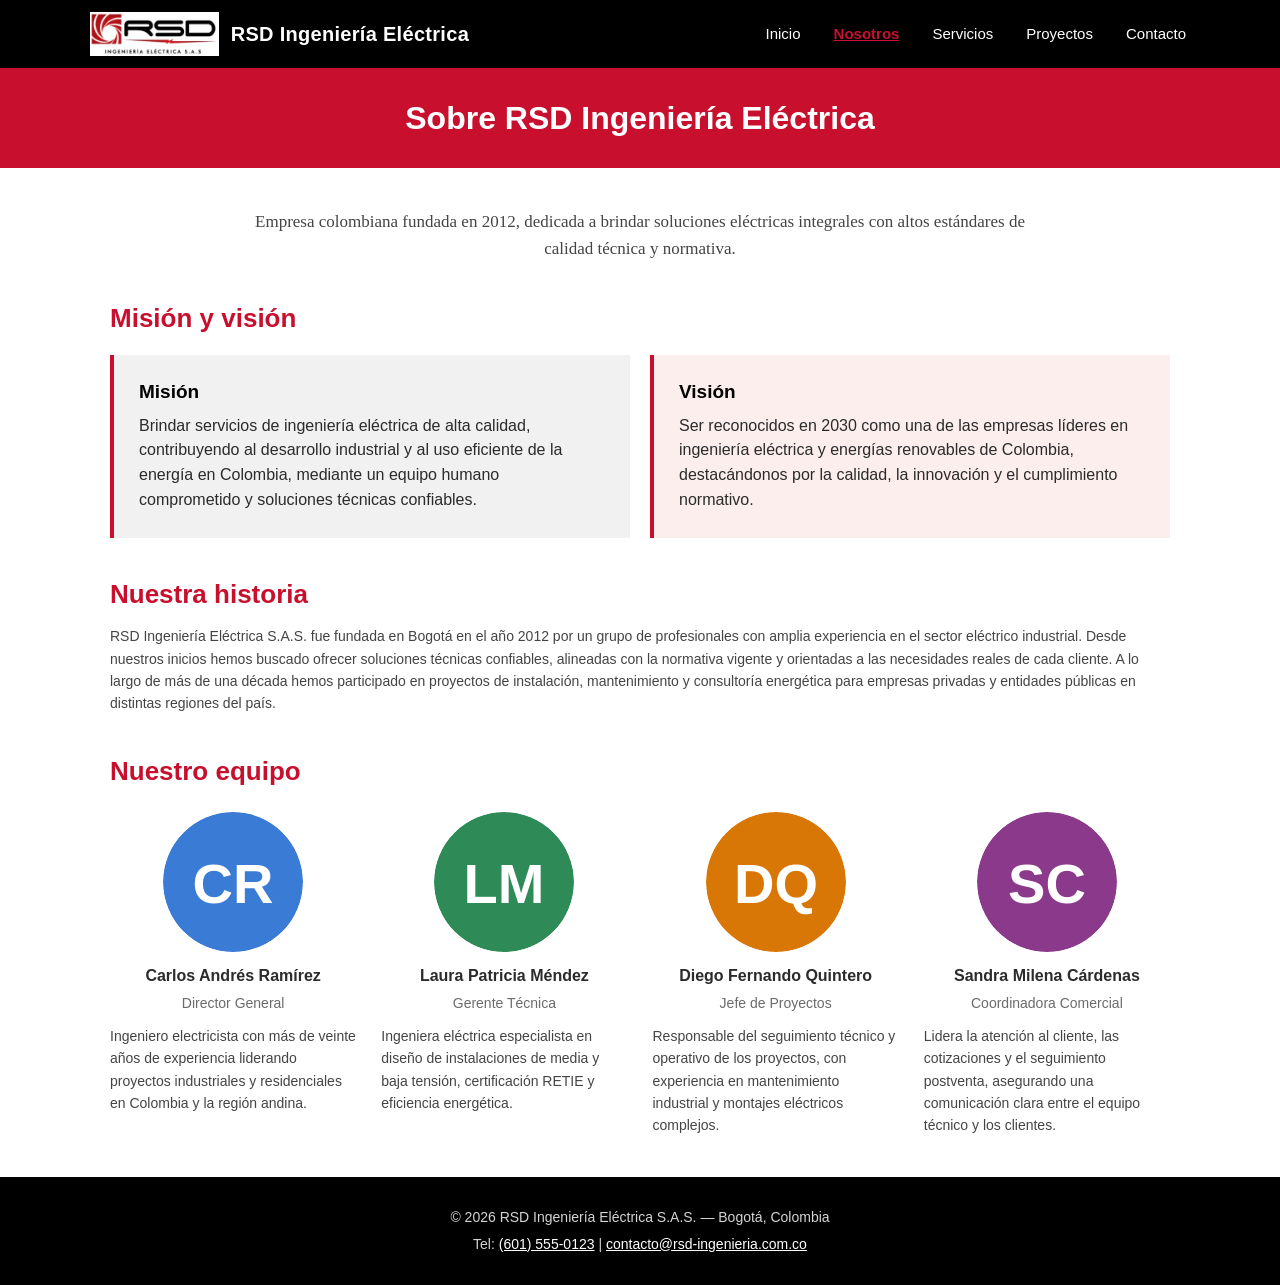
<file: entrega-2/nosotros.html>
<!DOCTYPE html>
<html lang="es-CO">
<head>
  <meta charset="UTF-8">
  <meta name="viewport" content="width=device-width, initial-scale=1.0">
  <title>Nosotros — RSD Ingeniería Eléctrica S.A.S.</title>
  <meta name="description" content="Conoce el equipo, la historia, la misión y la visión de RSD Ingeniería Eléctrica S.A.S.">
  <link rel="stylesheet" href="css/styles.css">
</head>
<body>

  <a class="skip-link" href="#main">Saltar al contenido principal</a>

  <header class="site-header">
    <div class="header-inner">
      <a href="index.html" class="logo-link" aria-label="RSD Ingeniería Eléctrica — Ir al inicio">
        <img src="img/logo.png" alt="" class="logo">
        <span class="logo-text">RSD Ingeniería Eléctrica</span>
      </a>
      <nav class="nav-principal" aria-label="Navegación principal">
        <ul>
          <li><a href="index.html">Inicio</a></li>
          <li><a href="nosotros.html" aria-current="page">Nosotros</a></li>
          <li><a href="servicios.html">Servicios</a></li>
          <li><a href="proyectos.html">Proyectos</a></li>
          <li><a href="contacto.html">Contacto</a></li>
        </ul>
      </nav>
    </div>
  </header>

  <main id="main">

    <div class="titulo-pagina">
      <h1>Sobre RSD Ingeniería Eléctrica</h1>
    </div>

    <section class="seccion-nosotros" aria-labelledby="intro-titulo">
      <h2 id="intro-titulo" class="sr-only">Presentación</h2>
      <p class="intro-empresa">
        Empresa colombiana fundada en 2012, dedicada a brindar soluciones eléctricas
        integrales con altos estándares de calidad técnica y normativa.
      </p>
    </section>

    <section class="seccion-nosotros" aria-labelledby="mv-titulo">
      <h2 id="mv-titulo">Misión y visión</h2>
      <div class="mision-vision">
        <article class="mv-card mv-card--mision">
          <h3>Misión</h3>
          <p>Brindar servicios de ingeniería eléctrica de alta calidad, contribuyendo al desarrollo industrial y al uso eficiente de la energía en Colombia, mediante un equipo humano comprometido y soluciones técnicas confiables.</p>
        </article>
        <article class="mv-card mv-card--vision">
          <h3>Visión</h3>
          <p>Ser reconocidos en 2030 como una de las empresas líderes en ingeniería eléctrica y energías renovables de Colombia, destacándonos por la calidad, la innovación y el cumplimiento normativo.</p>
        </article>
      </div>
    </section>

    <section class="seccion-nosotros" aria-labelledby="historia-titulo">
      <h2 id="historia-titulo">Nuestra historia</h2>
      <p class="bio-equipo">RSD Ingeniería Eléctrica S.A.S. fue fundada en Bogotá en el año 2012 por un grupo de profesionales con amplia experiencia en el sector eléctrico industrial. Desde nuestros inicios hemos buscado ofrecer soluciones técnicas confiables, alineadas con la normativa vigente y orientadas a las necesidades reales de cada cliente. A lo largo de más de una década hemos participado en proyectos de instalación, mantenimiento y consultoría energética para empresas privadas y entidades públicas en distintas regiones del país.</p>
    </section>

    <section class="seccion-nosotros" aria-labelledby="equipo-titulo">
      <h2 id="equipo-titulo">Nuestro equipo</h2>
      <ul class="equipo-grid">

        <!-- alt="" porque el nombre y el cargo son texto visible adyacente (WCAG H67). -->
        <li class="miembro-equipo">
          <img src="img/equipo-1.svg" alt="" class="miembro-avatar">
          <p class="nombre">Carlos Andrés Ramírez</p>
          <p class="cargo">Director General</p>
          <p class="bio-equipo">Ingeniero electricista con más de veinte años de experiencia liderando proyectos industriales y residenciales en Colombia y la región andina.</p>
        </li>

        <li class="miembro-equipo">
          <img src="img/equipo-2.svg" alt="" class="miembro-avatar">
          <p class="nombre">Laura Patricia Méndez</p>
          <p class="cargo">Gerente Técnica</p>
          <p class="bio-equipo">Ingeniera eléctrica especialista en diseño de instalaciones de media y baja tensión, certificación RETIE y eficiencia energética.</p>
        </li>

        <li class="miembro-equipo">
          <img src="img/equipo-3.svg" alt="" class="miembro-avatar">
          <p class="nombre">Diego Fernando Quintero</p>
          <p class="cargo">Jefe de Proyectos</p>
          <p class="bio-equipo">Responsable del seguimiento técnico y operativo de los proyectos, con experiencia en mantenimiento industrial y montajes eléctricos complejos.</p>
        </li>

        <li class="miembro-equipo">
          <img src="img/equipo-4.svg" alt="" class="miembro-avatar">
          <p class="nombre">Sandra Milena Cárdenas</p>
          <p class="cargo">Coordinadora Comercial</p>
          <p class="bio-equipo">Lidera la atención al cliente, las cotizaciones y el seguimiento postventa, asegurando una comunicación clara entre el equipo técnico y los clientes.</p>
        </li>

      </ul>
    </section>

  </main>

  <footer class="site-footer">
    <p>© 2026 RSD Ingeniería Eléctrica S.A.S. — Bogotá, Colombia</p>
    <p>Tel: <a href="tel:+576015550123">(601) 555-0123</a> | <a href="mailto:contacto@rsd-ingenieria.com.co">contacto@rsd-ingenieria.com.co</a></p>
  </footer>

  <script src="js/main.js"></script>
</body>
</html>
</file>
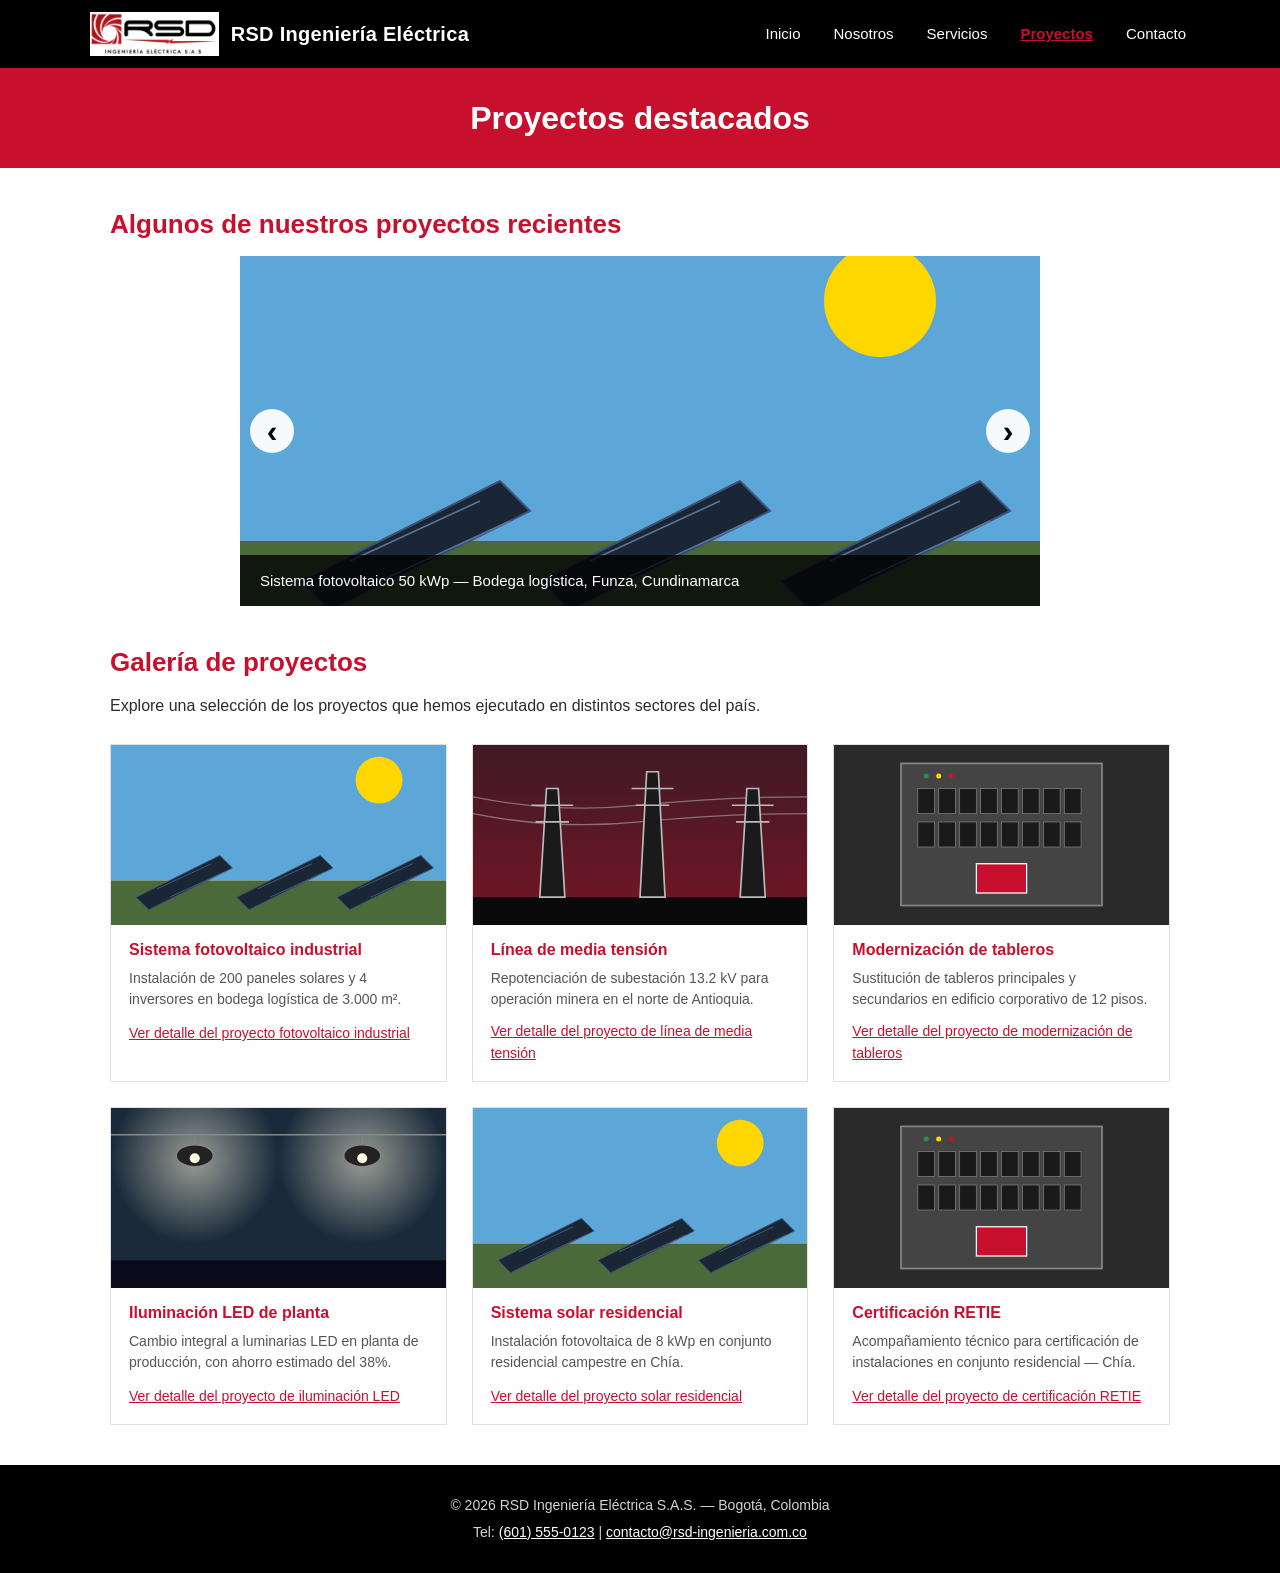
<file: entrega-2/proyectos.html>
<!DOCTYPE html>
<html lang="es-CO">
<head>
  <meta charset="UTF-8">
  <meta name="viewport" content="width=device-width, initial-scale=1.0">
  <title>Proyectos — RSD Ingeniería Eléctrica S.A.S.</title>
  <meta name="description" content="Proyectos destacados de RSD Ingeniería Eléctrica: sistemas fotovoltaicos, subestaciones, tableros, iluminación LED y certificación RETIE.">
  <link rel="stylesheet" href="css/styles.css">
</head>
<body>

  <a class="skip-link" href="#main">Saltar al contenido principal</a>

  <header class="site-header">
    <div class="header-inner">
      <a href="index.html" class="logo-link" aria-label="RSD Ingeniería Eléctrica — Ir al inicio">
        <img src="img/logo.png" alt="" class="logo">
        <span class="logo-text">RSD Ingeniería Eléctrica</span>
      </a>
      <nav class="nav-principal" aria-label="Navegación principal">
        <ul>
          <li><a href="index.html">Inicio</a></li>
          <li><a href="nosotros.html">Nosotros</a></li>
          <li><a href="servicios.html">Servicios</a></li>
          <li><a href="proyectos.html" aria-current="page">Proyectos</a></li>
          <li><a href="contacto.html">Contacto</a></li>
        </ul>
      </nav>
    </div>
  </header>

  <main id="main">

    <div class="titulo-pagina">
      <h1>Proyectos destacados</h1>
    </div>

    <section class="seccion-nosotros" aria-labelledby="recientes-titulo">
      <h2 id="recientes-titulo">Algunos de nuestros proyectos recientes</h2>

      <!-- Carrusel accesible: botones reales, ARIA roles, slides ocultos con [hidden] -->
      <section
        class="carrusel"
        role="region"
        aria-roledescription="carrusel"
        aria-label="Proyectos destacados de RSD Ingeniería">

        <div class="carrusel-slides" aria-live="polite">

          <figure class="carrusel-slide" role="group" aria-roledescription="diapositiva" aria-label="1 de 3">
            <img src="img/proyecto-1.svg" alt="">
            <figcaption class="carrusel-caption">Sistema fotovoltaico 50 kWp — Bodega logística, Funza, Cundinamarca</figcaption>
          </figure>

          <figure class="carrusel-slide" role="group" aria-roledescription="diapositiva" aria-label="2 de 3" hidden>
            <img src="img/proyecto-2.svg" alt="">
            <figcaption class="carrusel-caption">Repotenciación de subestación 13.2 kV — Industria minera, Antioquia</figcaption>
          </figure>

          <figure class="carrusel-slide" role="group" aria-roledescription="diapositiva" aria-label="3 de 3" hidden>
            <img src="img/proyecto-3.svg" alt="">
            <figcaption class="carrusel-caption">Modernización de tableros eléctricos — Edificio corporativo, Bogotá</figcaption>
          </figure>

        </div>

        <button type="button" class="carrusel-btn prev" aria-label="Diapositiva anterior">
          <span aria-hidden="true">&lsaquo;</span>
        </button>
        <button type="button" class="carrusel-btn next" aria-label="Diapositiva siguiente">
          <span aria-hidden="true">&rsaquo;</span>
        </button>

      </section>
    </section>

    <section class="seccion-nosotros" aria-labelledby="galeria-titulo">
      <h2 id="galeria-titulo">Galería de proyectos</h2>
      <p>Explore una selección de los proyectos que hemos ejecutado en distintos sectores del país.</p>

      <ul class="galeria-proyectos">

        <li>
          <article class="proyecto-tarjeta">
            <img src="img/proyecto-1.svg" alt="Vista de techo industrial con paneles solares instalados en filas paralelas" class="proyecto-imagen">
            <div class="proyecto-info">
              <h3>Sistema fotovoltaico industrial</h3>
              <p>Instalación de 200 paneles solares y 4 inversores en bodega logística de 3.000 m².</p>
              <a href="#" class="enlace-proyecto">Ver detalle del proyecto fotovoltaico industrial</a>
            </div>
          </article>
        </li>

        <li>
          <article class="proyecto-tarjeta">
            <img src="img/proyecto-2.svg" alt="Subestación eléctrica de media tensión con celdas metálicas y transformador" class="proyecto-imagen">
            <div class="proyecto-info">
              <h3>Línea de media tensión</h3>
              <p>Repotenciación de subestación 13.2 kV para operación minera en el norte de Antioquia.</p>
              <a href="#" class="enlace-proyecto">Ver detalle del proyecto de línea de media tensión</a>
            </div>
          </article>
        </li>

        <li>
          <article class="proyecto-tarjeta">
            <img src="img/proyecto-3.svg" alt="Tablero eléctrico modernizado con interruptores y etiquetas de identificación" class="proyecto-imagen">
            <div class="proyecto-info">
              <h3>Modernización de tableros</h3>
              <p>Sustitución de tableros principales y secundarios en edificio corporativo de 12 pisos.</p>
              <a href="#" class="enlace-proyecto">Ver detalle del proyecto de modernización de tableros</a>
            </div>
          </article>
        </li>

        <li>
          <article class="proyecto-tarjeta">
            <img src="img/proyecto-4.svg" alt="Interior de planta industrial iluminada con luminarias LED en techo" class="proyecto-imagen">
            <div class="proyecto-info">
              <h3>Iluminación LED de planta</h3>
              <p>Cambio integral a luminarias LED en planta de producción, con ahorro estimado del 38%.</p>
              <a href="#" class="enlace-proyecto">Ver detalle del proyecto de iluminación LED</a>
            </div>
          </article>
        </li>

        <li>
          <article class="proyecto-tarjeta">
            <img src="img/proyecto-1.svg" alt="Casa residencial con paneles solares instalados en el techo" class="proyecto-imagen">
            <div class="proyecto-info">
              <h3>Sistema solar residencial</h3>
              <p>Instalación fotovoltaica de 8 kWp en conjunto residencial campestre en Chía.</p>
              <a href="#" class="enlace-proyecto">Ver detalle del proyecto solar residencial</a>
            </div>
          </article>
        </li>

        <li>
          <article class="proyecto-tarjeta">
            <img src="img/proyecto-3.svg" alt="Documentos y planos de certificación eléctrica sobre escritorio" class="proyecto-imagen">
            <div class="proyecto-info">
              <h3>Certificación RETIE</h3>
              <p>Acompañamiento técnico para certificación de instalaciones en conjunto residencial — Chía.</p>
              <a href="#" class="enlace-proyecto">Ver detalle del proyecto de certificación RETIE</a>
            </div>
          </article>
        </li>

      </ul>
    </section>

  </main>

  <footer class="site-footer">
    <p>© 2026 RSD Ingeniería Eléctrica S.A.S. — Bogotá, Colombia</p>
    <p>Tel: <a href="tel:+576015550123">(601) 555-0123</a> | <a href="mailto:contacto@rsd-ingenieria.com.co">contacto@rsd-ingenieria.com.co</a></p>
  </footer>

  <script src="js/main.js"></script>
</body>
</html>
</file>
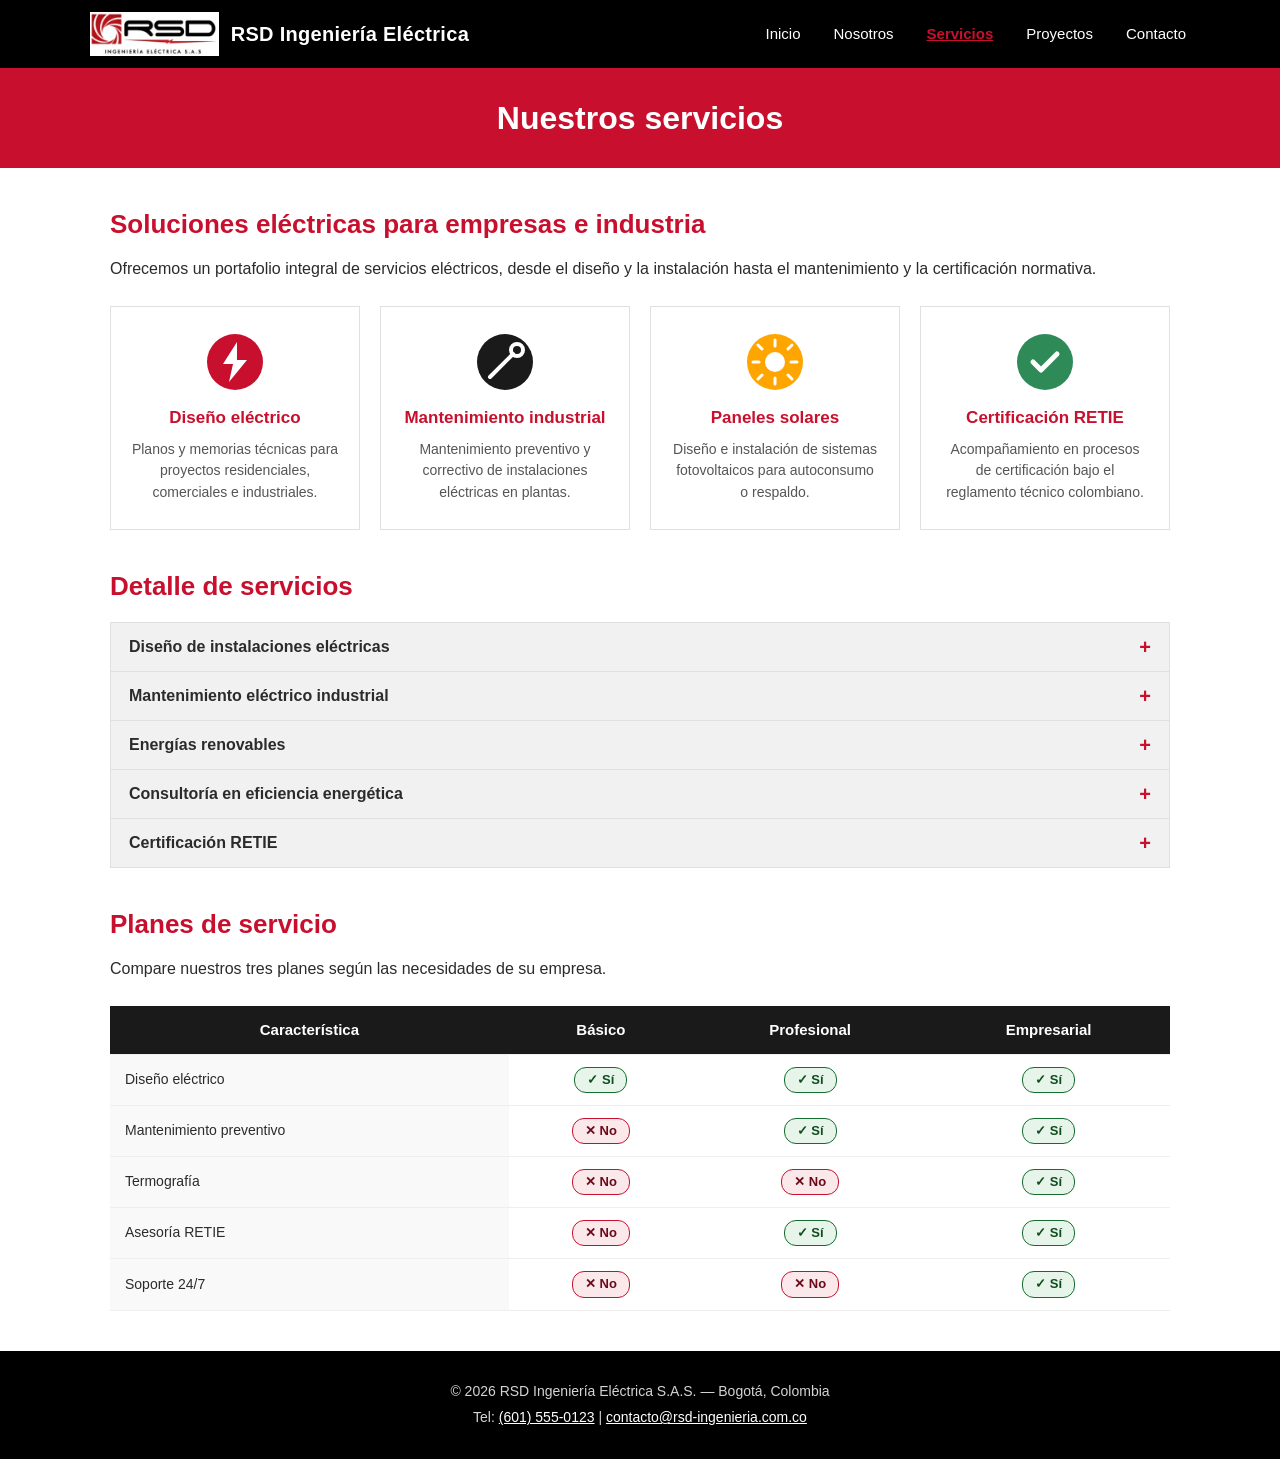
<file: entrega-2/servicios.html>
<!DOCTYPE html>
<html lang="es-CO">
<head>
  <meta charset="UTF-8">
  <meta name="viewport" content="width=device-width, initial-scale=1.0">
  <title>Servicios — RSD Ingeniería Eléctrica S.A.S.</title>
  <meta name="description" content="Diseño, mantenimiento, paneles solares, eficiencia energética y certificación RETIE. Planes para empresas e industria.">
  <link rel="stylesheet" href="css/styles.css">
</head>
<body>

  <a class="skip-link" href="#main">Saltar al contenido principal</a>

  <header class="site-header">
    <div class="header-inner">
      <a href="index.html" class="logo-link" aria-label="RSD Ingeniería Eléctrica — Ir al inicio">
        <img src="img/logo.png" alt="" class="logo">
        <span class="logo-text">RSD Ingeniería Eléctrica</span>
      </a>
      <nav class="nav-principal" aria-label="Navegación principal">
        <ul>
          <li><a href="index.html">Inicio</a></li>
          <li><a href="nosotros.html">Nosotros</a></li>
          <li><a href="servicios.html" aria-current="page">Servicios</a></li>
          <li><a href="proyectos.html">Proyectos</a></li>
          <li><a href="contacto.html">Contacto</a></li>
        </ul>
      </nav>
    </div>
  </header>

  <main id="main">

    <div class="titulo-pagina">
      <h1>Nuestros servicios</h1>
    </div>

    <section class="seccion-nosotros" aria-labelledby="resumen-titulo">
      <h2 id="resumen-titulo">Soluciones eléctricas para empresas e industria</h2>
      <p>Ofrecemos un portafolio integral de servicios eléctricos, desde el diseño y la instalación hasta el mantenimiento y la certificación normativa.</p>

      <!-- alt="" en íconos: cada uno va junto a su <h3> con el nombre del servicio (WCAG H67). -->
      <ul class="grid-servicios-detallado">
        <li class="servicio-item">
          <img src="img/icono-diseno.svg" alt="" class="servicio-icono">
          <h3>Diseño eléctrico</h3>
          <p>Planos y memorias técnicas para proyectos residenciales, comerciales e industriales.</p>
        </li>
        <li class="servicio-item">
          <img src="img/icono-mantenimiento.svg" alt="" class="servicio-icono">
          <h3>Mantenimiento industrial</h3>
          <p>Mantenimiento preventivo y correctivo de instalaciones eléctricas en plantas.</p>
        </li>
        <li class="servicio-item">
          <img src="img/icono-solar.svg" alt="" class="servicio-icono">
          <h3>Paneles solares</h3>
          <p>Diseño e instalación de sistemas fotovoltaicos para autoconsumo o respaldo.</p>
        </li>
        <li class="servicio-item">
          <img src="img/icono-retie.svg" alt="" class="servicio-icono">
          <h3>Certificación RETIE</h3>
          <p>Acompañamiento en procesos de certificación bajo el reglamento técnico colombiano.</p>
        </li>
      </ul>
    </section>

    <section class="seccion-nosotros" aria-labelledby="detalle-titulo">
      <h2 id="detalle-titulo">Detalle de servicios</h2>

      <!-- Acordeón accesible: cada panel se controla con <button aria-expanded>. -->
      <div class="acordeon">

        <div class="acordeon-item">
          <h3 class="acordeon-encabezado">
            <button class="acordeon-titulo" type="button" aria-expanded="false" aria-controls="ac-1">
              <span>Diseño de instalaciones eléctricas</span>
              <span class="acordeon-icono" aria-hidden="true">+</span>
            </button>
          </h3>
          <div id="ac-1" class="acordeon-contenido" hidden>
            <p>Realizamos el diseño de instalaciones eléctricas residenciales, comerciales e industriales bajo la normativa RETIE y la NTC 2050. El servicio incluye planos eléctricos, memorias técnicas, cálculos de cargas, diagramas unifilares y especificaciones de materiales.</p>
          </div>
        </div>

        <div class="acordeon-item">
          <h3 class="acordeon-encabezado">
            <button class="acordeon-titulo" type="button" aria-expanded="false" aria-controls="ac-2">
              <span>Mantenimiento eléctrico industrial</span>
              <span class="acordeon-icono" aria-hidden="true">+</span>
            </button>
          </h3>
          <div id="ac-2" class="acordeon-contenido" hidden>
            <p>Programas de mantenimiento preventivo y correctivo para plantas industriales, centros logísticos y edificios institucionales. Incluye termografía, análisis de calidad de energía, revisión de tableros y puestas a tierra.</p>
          </div>
        </div>

        <div class="acordeon-item">
          <h3 class="acordeon-encabezado">
            <button class="acordeon-titulo" type="button" aria-expanded="false" aria-controls="ac-3">
              <span>Energías renovables</span>
              <span class="acordeon-icono" aria-hidden="true">+</span>
            </button>
          </h3>
          <div id="ac-3" class="acordeon-contenido" hidden>
            <p>Instalación de sistemas fotovoltaicos conectados a la red o autónomos, dimensionamiento del banco de baterías, instalación de inversores y trámites ante el operador de red para la conexión local.</p>
          </div>
        </div>

        <div class="acordeon-item">
          <h3 class="acordeon-encabezado">
            <button class="acordeon-titulo" type="button" aria-expanded="false" aria-controls="ac-4">
              <span>Consultoría en eficiencia energética</span>
              <span class="acordeon-icono" aria-hidden="true">+</span>
            </button>
          </h3>
          <div id="ac-4" class="acordeon-contenido" hidden>
            <p>Auditorías energéticas para identificar oportunidades de ahorro, planes de mejora, sustitución de luminarias por LED, optimización de motores eléctricos y campañas de uso racional de la energía.</p>
          </div>
        </div>

        <div class="acordeon-item">
          <h3 class="acordeon-encabezado">
            <button class="acordeon-titulo" type="button" aria-expanded="false" aria-controls="ac-5">
              <span>Certificación RETIE</span>
              <span class="acordeon-icono" aria-hidden="true">+</span>
            </button>
          </h3>
          <div id="ac-5" class="acordeon-contenido" hidden>
            <p>Acompañamiento técnico y documental para que sus instalaciones cumplan con el Reglamento Técnico de Instalaciones Eléctricas. Incluye inspección preliminar, ajustes y gestión con organismos de certificación acreditados.</p>
          </div>
        </div>

      </div>
    </section>

    <section class="seccion-nosotros" aria-labelledby="planes-titulo">
      <h2 id="planes-titulo">Planes de servicio</h2>
      <p>Compare nuestros tres planes según las necesidades de su empresa.</p>

      <div class="tabla-planes-wrapper">
        <table class="tabla-planes">
          <caption class="sr-only">Comparativa de inclusiones por plan: Básico, Profesional y Empresarial.</caption>
          <thead>
            <tr>
              <th scope="col">Característica</th>
              <th scope="col">Básico</th>
              <th scope="col">Profesional</th>
              <th scope="col">Empresarial</th>
            </tr>
          </thead>
          <tbody>
            <tr>
              <th scope="row">Diseño eléctrico</th>
              <td><span class="incluido">Sí</span></td>
              <td><span class="incluido">Sí</span></td>
              <td><span class="incluido">Sí</span></td>
            </tr>
            <tr>
              <th scope="row">Mantenimiento preventivo</th>
              <td><span class="no-incluido">No</span></td>
              <td><span class="incluido">Sí</span></td>
              <td><span class="incluido">Sí</span></td>
            </tr>
            <tr>
              <th scope="row">Termografía</th>
              <td><span class="no-incluido">No</span></td>
              <td><span class="no-incluido">No</span></td>
              <td><span class="incluido">Sí</span></td>
            </tr>
            <tr>
              <th scope="row">Asesoría RETIE</th>
              <td><span class="no-incluido">No</span></td>
              <td><span class="incluido">Sí</span></td>
              <td><span class="incluido">Sí</span></td>
            </tr>
            <tr>
              <th scope="row">Soporte 24/7</th>
              <td><span class="no-incluido">No</span></td>
              <td><span class="no-incluido">No</span></td>
              <td><span class="incluido">Sí</span></td>
            </tr>
          </tbody>
        </table>
      </div>
    </section>

  </main>

  <footer class="site-footer">
    <p>© 2026 RSD Ingeniería Eléctrica S.A.S. — Bogotá, Colombia</p>
    <p>Tel: <a href="tel:+576015550123">(601) 555-0123</a> | <a href="mailto:contacto@rsd-ingenieria.com.co">contacto@rsd-ingenieria.com.co</a></p>
  </footer>

  <script src="js/main.js"></script>
</body>
</html>
</file>
<file: entrega-1/css/styles.css>
/* Estilos del sitio RSD - Entrega 1 */
/* (estilos sueltos, sin variables, mezclados con <style> inline en el HTML) */

body {
  font-family: Arial, sans-serif;
  margin: 0;
  color: #222;
  background: #fff;
}

/* G3: se quita el indicador de foco en todos los elementos */
*:focus {
  outline: none;
}

/* Header */
.header {
  background: #000;
  color: #fff;
  padding: 15px 20px;
}

.header-inner {
  max-width: 1100px;
  margin: 0 auto;
  display: flex;
  align-items: center;
  gap: 30px;
}

.logo {
  height: 50px;
  width: auto;
}

/* Navegación (usada como <div>, sin landmark) */
.nav {
  display: flex;
  gap: 25px;
  margin-left: auto;
}

.nav a {
  color: #fff;
  text-decoration: none;
  font-size: 15px;
}

.nav a:hover {
  color: #C8102E;
}

/* Hero */
.hero {
  position: relative;
  height: 400px;
  overflow: hidden;
}

.hero-img {
  width: 100%;
  height: 100%;
  object-fit: cover;
  display: block;
}

.hero-text {
  position: absolute;
  top: 50%;
  left: 50px;
  transform: translateY(-50%);
  color: #fff;
  max-width: 520px;
}

.hero-text h1 {
  font-size: 42px;
  margin: 0 0 15px 0;
  text-shadow: 2px 2px 8px rgba(0, 0, 0, 0.5);
}

.hero-text p {
  font-size: 20px;
  margin: 0 0 25px 0;
}

/* I3: CTA con contraste insuficiente (rojo claro sobre blanco) */
.cta {
  display: inline-block;
  background: #f4a3a3;
  color: #ffffff;
  padding: 12px 28px;
  font-size: 16px;
  font-weight: bold;
  cursor: pointer;
  border: none;
}

.cta:hover {
  background: #e89292;
}

/* Contenido principal */
.contenido-principal {
  max-width: 1100px;
  margin: 0 auto;
  padding: 50px 20px;
}

.servicios-resumen h3,
.por-que h3,
.cta-final h3 {
  color: #C8102E;
  font-size: 28px;
  margin: 0 0 20px 0;
}

.servicios-resumen > p {
  font-size: 16px;
  max-width: 800px;
}

.grid-servicios {
  display: flex;
  gap: 20px;
  flex-wrap: wrap;
  margin-top: 30px;
}

.servicio-card {
  flex: 1 1 220px;
  background: #f4f4f4;
  padding: 20px;
  border-left: 4px solid #C8102E;
}

.servicio-card h3 {
  font-size: 18px;
  color: #000;
  margin: 0 0 10px 0;
}

.servicio-card p {
  font-size: 14px;
  margin: 0;
}

/* Por qué elegirnos */
.por-que {
  margin-top: 60px;
  background: #f9f9f9;
  padding: 40px 30px;
}

.por-que ul {
  list-style: none;
  padding: 0;
  margin: 0;
}

.por-que li {
  padding: 8px 0;
  font-size: 16px;
}

.por-que li::before {
  content: "✓ ";
  color: #C8102E;
  font-weight: bold;
  margin-right: 6px;
}

/* CTA final */
.cta-final {
  text-align: center;
  padding: 50px 0;
}

.cta-final p {
  margin: 0 0 25px 0;
  font-size: 16px;
}

/* Footer */
.footer {
  background: #000;
  color: #ccc;
  padding: 25px 20px;
  text-align: center;
  font-size: 14px;
}

.footer p {
  margin: 5px 0;
}

.footer a {
  color: #fff;
}

/* === Página Nosotros === */

.titulo-pagina {
  background: #C8102E;
  color: #fff;
  padding: 30px 20px;
  text-align: center;
}

.titulo-pagina h1 {
  margin: 0;
  font-size: 32px;
}

.seccion-nosotros {
  max-width: 1100px;
  margin: 40px auto;
  padding: 0 20px;
}

.seccion-nosotros h3 {
  color: #C8102E;
  font-size: 26px;
  margin: 0 0 15px 0;
}

/* Tabla usada (mal) como layout de columnas */
.tabla-mision-vision {
  width: 100%;
  border-collapse: collapse;
  margin: 20px 0;
}

.tabla-mision-vision td {
  vertical-align: top;
  padding: 25px;
  width: 50%;
}

.tabla-mision-vision td h3 {
  margin-top: 0;
}

/* Grid del equipo */
.equipo-grid {
  display: flex;
  flex-wrap: wrap;
  gap: 25px;
  justify-content: space-around;
  margin-top: 25px;
}

.miembro-equipo {
  width: 220px;
  text-align: center;
}

.miembro-equipo img {
  width: 140px;
  height: 140px;
  border-radius: 50%;
  display: block;
  margin: 0 auto 12px auto;
}

.miembro-equipo .nombre {
  font-weight: bold;
  font-size: 16px;
  margin-bottom: 4px;
}

.miembro-equipo .cargo {
  color: #777;
  font-size: 14px;
  margin-bottom: 10px;
}

/* N4: texto justificado sin control de espaciado */
.bio-equipo {
  text-align: justify;
  font-size: 14px;
  color: #444;
  margin: 0;
}

/* === Página Servicios === */

/* Grid de tarjetas de servicio con íconos */
.grid-servicios-detallado {
  display: flex;
  flex-wrap: wrap;
  gap: 20px;
  margin-top: 25px;
}

.servicio-item {
  flex: 1 1 220px;
  background: #fff;
  border: 1px solid #ddd;
  padding: 25px 20px;
  text-align: center;
}

.servicio-item img {
  width: 60px;
  height: 60px;
  display: block;
  margin: 0 auto 15px auto;
}

.servicio-item h3 {
  font-size: 17px;
  color: #C8102E;
  margin: 0 0 10px 0;
}

.servicio-item p {
  font-size: 14px;
  color: #555;
  margin: 0;
}

/* Acordeón sin estados ARIA, sin foco visible (depende del *:focus{outline:none}) */
.acordeon {
  margin-top: 20px;
  border: 1px solid #ddd;
}

.acordeon-item {
  border-bottom: 1px solid #ddd;
}

.acordeon-item:last-child {
  border-bottom: none;
}

.acordeon-titulo {
  background: #f4f4f4;
  padding: 14px 18px;
  cursor: pointer;
  font-weight: bold;
  font-size: 16px;
  color: #333;
}

.acordeon-titulo:hover {
  background: #ececec;
}

.acordeon-contenido {
  display: none;
  padding: 16px 18px;
  background: #fff;
  font-size: 15px;
  color: #444;
  line-height: 1.6;
}

.acordeon-contenido p {
  margin: 0;
}

.acordeon-contenido.abierto {
  display: block;
}

/* Tabla de planes */
.tabla-planes {
  width: 100%;
  border-collapse: collapse;
  margin-top: 25px;
}

.tabla-planes td {
  padding: 12px 15px;
  border-bottom: 1px solid #eee;
  text-align: center;
}

.tabla-planes tr:first-child td {
  background: #1a1a1a;
  color: #fff;
  font-weight: bold;
  font-size: 16px;
}

.tabla-planes td:first-child {
  text-align: left;
  font-weight: 500;
  background: #f9f9f9;
}

.tabla-planes tr:first-child td:first-child {
  background: #1a1a1a;
}

/* S4: indicadores solo por color, sin texto */
.ind-si {
  display: inline-block;
  width: 14px;
  height: 14px;
  border-radius: 50%;
  background: #2e8b57;
}

.ind-no {
  display: inline-block;
  width: 14px;
  height: 14px;
  border-radius: 50%;
  background: #C8102E;
}

/* === Página Proyectos === */

/* Carrusel destacado */
.carrusel {
  position: relative;
  max-width: 800px;
  margin: 0 auto 30px auto;
  background: #000;
}

.carrusel-slides {
  position: relative;
  height: 350px;
}

.carrusel-slide {
  position: absolute;
  top: 0;
  left: 0;
  width: 100%;
  height: 100%;
  display: none;
}

.carrusel-slide img {
  width: 100%;
  height: 100%;
  object-fit: cover;
  display: block;
}

.carrusel-caption {
  position: absolute;
  bottom: 0;
  left: 0;
  right: 0;
  background: rgba(0, 0, 0, 0.7);
  color: #fff;
  padding: 15px 20px;
  font-size: 16px;
}

.carrusel-btn {
  position: absolute;
  top: 50%;
  transform: translateY(-50%);
  background: rgba(255, 255, 255, 0.85);
  color: #000;
  font-size: 36px;
  font-weight: bold;
  width: 50px;
  height: 50px;
  text-align: center;
  line-height: 50px;
  cursor: pointer;
  user-select: none;
}

.carrusel-btn.prev {
  left: 10px;
}

.carrusel-btn.next {
  right: 10px;
}

/* Galería de proyectos */
.galeria-proyectos {
  display: grid;
  grid-template-columns: repeat(auto-fit, minmax(260px, 1fr));
  gap: 25px;
  margin-top: 25px;
}

.proyecto-tarjeta {
  background: #fff;
  border: 1px solid #ddd;
  overflow: hidden;
}

.proyecto-tarjeta img {
  width: 100%;
  height: 180px;
  object-fit: cover;
  display: block;
}

.proyecto-info {
  padding: 15px 18px;
}

.proyecto-info h3 {
  font-size: 16px;
  color: #C8102E;
  margin: 0 0 8px 0;
}

.proyecto-info p {
  font-size: 14px;
  color: #555;
  margin: 0 0 10px 0;
}

.proyecto-info a {
  color: #C8102E;
  font-size: 14px;
  text-decoration: underline;
}

/* === Página Contacto === */

.contacto-grid {
  display: grid;
  grid-template-columns: 1fr 1fr;
  gap: 40px;
  margin-top: 25px;
}

.formulario {
  display: flex;
  flex-direction: column;
  gap: 15px;
}

.formulario input[type="text"],
.formulario input[type="email"],
.formulario input[type="tel"],
.formulario textarea {
  border: 1px solid #ccc;
  padding: 10px 12px;
  font-size: 14px;
  font-family: inherit;
  width: 100%;
  box-sizing: border-box;
}

.formulario textarea {
  resize: vertical;
  min-height: 100px;
}

.formulario .grupo {
  margin: 5px 0;
}

.formulario .grupo p {
  margin: 0 0 8px 0;
  font-size: 14px;
  font-weight: bold;
}

.formulario .grupo label {
  display: inline-block;
  margin-right: 15px;
  font-size: 14px;
}

/* C3 + C6: validación solo visual, sin texto */
.formulario .error {
  border: 2px solid #C8102E !important;
  background: #fff5f5;
}

/* C5: "Enviar" como <div>, no como <button> */
.boton-enviar {
  background: #C8102E;
  color: #fff;
  padding: 12px 25px;
  font-weight: bold;
  font-size: 15px;
  cursor: pointer;
  display: inline-block;
  text-align: center;
  user-select: none;
  align-self: flex-start;
}

.info-contacto {
  font-size: 15px;
  line-height: 1.7;
}

.info-contacto h3 {
  color: #C8102E;
  margin: 0 0 15px 0;
}

.mapa-contacto {
  margin-top: 30px;
  border: 1px solid #ddd;
}

.mapa-contacto iframe {
  display: block;
  width: 100%;
  height: 350px;
  border: 0;
}
</file>
<file: entrega-2/css/styles.css>
/* ============================================================
   RSD Ingeniería Eléctrica — Hoja de estilos (Entrega 2)
   WCAG 2.1 AA · mobile-first · variables CSS
   ============================================================ */

/* === Variables (custom properties) === */
:root {
  /* Paleta principal */
  --rojo:        #C8102E;
  --rojo-oscuro: #9E0A20;
  --negro:       #000000;
  --blanco:      #FFFFFF;

  /* Escala de grises */
  --gris-900:    #1a1a1a;
  --gris-800:    #2b2b2b;
  --gris-700:    #444444;
  --gris-600:    #555555;
  --gris-500:    #6b6b6b;
  --gris-300:    #c8c8c8;
  --gris-200:    #e0e0e0;
  --gris-100:    #f1f1f1;
  --gris-50:     #f9f9f9;

  /* Acentos de accesibilidad */
  --foco:        #ffbf00;
  --error:       #b00020;
  --exito:       #146c2e;

  /* Espaciado */
  --space-xs: 8px;
  --space-sm: 12px;
  --space-md: 20px;
  --space-lg: 32px;
  --space-xl: 50px;

  /* Tipografía */
  --font-base:  16px;
  --line-base:  1.55;

  /* Otros */
  --container:  1100px;
  --radius:     4px;
  --shadow-sm:  0 2px 6px rgba(0, 0, 0, 0.08);
}

/* === Reset mínimo === */
*,
*::before,
*::after {
  box-sizing: border-box;
}

html {
  /* Permite scroll suave al usar el skip-link */
  scroll-behavior: smooth;
}

body {
  margin: 0;
  font-family: Arial, Helvetica, sans-serif;
  font-size: var(--font-base);
  line-height: var(--line-base);
  color: var(--gris-800);
  background: var(--blanco);
}

img {
  max-width: 100%;
  height: auto;
}

h1, h2, h3, h4 {
  line-height: 1.25;
}

/* ============================================================
   Accesibilidad: skip-link, foco visible, sr-only
   WCAG 2.4.1, 2.4.7
   ============================================================ */

.skip-link {
  position: absolute;
  top: -100px;
  left: 0;
  background: var(--negro);
  color: var(--blanco);
  padding: 12px 20px;
  font-weight: bold;
  text-decoration: underline;
  z-index: 1000;
}

.skip-link:focus {
  top: 0;
}

:focus-visible {
  outline: 3px solid var(--foco);
  outline-offset: 2px;
}

.sr-only {
  position: absolute;
  width: 1px;
  height: 1px;
  padding: 0;
  margin: -1px;
  overflow: hidden;
  clip: rect(0, 0, 0, 0);
  white-space: nowrap;
  border: 0;
}

/* ============================================================
   Cabecera del sitio (.site-header) y navegación principal
   ============================================================ */

.site-header {
  background: var(--negro);
  color: var(--blanco);
  padding: var(--space-sm) var(--space-md);
}

.header-inner {
  max-width: var(--container);
  margin: 0 auto;
  display: flex;
  flex-direction: column;
  align-items: center;
  gap: var(--space-sm);
}

.logo-link {
  display: flex;
  align-items: center;
  gap: var(--space-sm);
  color: var(--blanco);
  text-decoration: none;
}

.logo {
  height: 44px;
  width: auto;
}

.logo-text {
  font-weight: bold;
  font-size: 18px;
  letter-spacing: 0.3px;
}

.nav-principal ul {
  list-style: none;
  margin: 0;
  padding: 0;
  display: flex;
  flex-wrap: wrap;
  gap: 8px 18px;
  justify-content: center;
}

.nav-principal a {
  display: inline-block;
  color: var(--blanco);
  text-decoration: none;
  font-size: 15px;
  padding: 6px 4px;
}

.nav-principal a:hover {
  color: var(--rojo);
  text-decoration: underline;
}

.nav-principal a[aria-current="page"] {
  color: var(--rojo);
  font-weight: bold;
  text-decoration: underline;
}

@media (min-width: 768px) {
  .header-inner {
    flex-direction: row;
    justify-content: space-between;
  }
  .nav-principal ul {
    gap: 25px;
  }
  .logo-text {
    font-size: 20px;
  }
}

/* ============================================================
   Hero (portada)
   ============================================================ */

.hero {
  position: relative;
  overflow: hidden;
  background: var(--gris-900);
}

.hero-img {
  width: 100%;
  height: 260px;
  object-fit: cover;
  display: block;
  opacity: 0.85;
}

.hero-text {
  position: absolute;
  top: 50%;
  left: 20px;
  right: 20px;
  transform: translateY(-50%);
  color: var(--blanco);
  max-width: 540px;
}

.hero-text h1 {
  font-size: 28px;
  margin: 0 0 12px 0;
  letter-spacing: 0.5px;
  text-shadow: 2px 2px 8px rgba(0, 0, 0, 0.7);
}

.hero-text p {
  font-size: 17px;
  margin: 0 0 20px 0;
  text-shadow: 1px 1px 4px rgba(0, 0, 0, 0.7);
}

@media (min-width: 768px) {
  .hero-img {
    height: 420px;
  }
  .hero-text {
    left: 50px;
  }
  .hero-text h1 { font-size: 42px; }
  .hero-text p  { font-size: 20px; margin-bottom: 25px; }
}

/* ============================================================
   Botón CTA — contraste AA (rojo sólido sobre blanco / blanco sobre rojo)
   WCAG 1.4.3, 1.4.11
   ============================================================ */

.cta {
  display: inline-block;
  background: var(--rojo);
  color: var(--blanco);
  padding: 12px 28px;
  font-size: 16px;
  font-weight: bold;
  font-family: inherit;
  text-decoration: none;
  border: 2px solid var(--rojo);
  border-radius: var(--radius);
  cursor: pointer;
}

.cta:hover {
  background: var(--rojo-oscuro);
  border-color: var(--rojo-oscuro);
  color: var(--blanco);
}

.cta:focus-visible {
  outline: 3px solid var(--foco);
  outline-offset: 3px;
}

/* ============================================================
   Contenido principal compartido
   ============================================================ */

.contenido-principal {
  max-width: var(--container);
  margin: 0 auto;
  padding: var(--space-xl) var(--space-md);
}

.servicios-resumen h2,
.por-que h2,
.cta-final h2 {
  color: var(--rojo);
  font-size: 26px;
  margin: 0 0 15px 0;
}

.servicios-resumen > p {
  font-size: 16px;
  max-width: 800px;
}

.grid-servicios {
  display: grid;
  grid-template-columns: 1fr;
  gap: 20px;
  margin-top: 30px;
}

@media (min-width: 600px) {
  .grid-servicios { grid-template-columns: repeat(2, 1fr); }
}

@media (min-width: 1000px) {
  .grid-servicios { grid-template-columns: repeat(4, 1fr); }
}

.servicio-card {
  background: var(--gris-100);
  padding: 20px;
  border-left: 4px solid var(--rojo);
}

.servicio-card h3 {
  font-size: 18px;
  color: var(--negro);
  margin: 0 0 10px 0;
}

.servicio-card p {
  font-size: 14px;
  margin: 0;
}

/* Por qué elegirnos */
.por-que {
  margin-top: 50px;
  background: var(--gris-50);
  padding: 30px var(--space-md);
}

.lista-beneficios {
  list-style: none;
  padding: 0;
  margin: 0;
}

.lista-beneficios li {
  padding: 8px 0 8px 24px;
  font-size: 16px;
  position: relative;
}

.lista-beneficios li::before {
  content: "✓";
  color: var(--rojo);
  font-weight: bold;
  position: absolute;
  left: 0;
  top: 8px;
}

/* CTA final */
.cta-final {
  text-align: center;
  padding: 50px 0;
}

.cta-final p {
  margin: 0 0 25px 0;
  font-size: 16px;
}

/* ============================================================
   Pie de página (.site-footer)
   ============================================================ */

.site-footer {
  background: var(--negro);
  color: #d4d4d4;
  padding: 25px var(--space-md);
  text-align: center;
  font-size: 14px;
}

.site-footer p { margin: 5px 0; }

.site-footer a {
  color: var(--blanco);
  text-decoration: underline;
}

.site-footer a:hover {
  color: #ffd0d0;
}

/* ============================================================
   Página Nosotros
   ============================================================ */

.titulo-pagina {
  background: var(--rojo);
  color: var(--blanco);
  padding: 30px var(--space-md);
  text-align: center;
}

.titulo-pagina h1 {
  margin: 0;
  font-size: 28px;
}

@media (min-width: 768px) {
  .titulo-pagina h1 { font-size: 32px; }
}

.seccion-nosotros {
  max-width: var(--container);
  margin: 40px auto;
  padding: 0 var(--space-md);
}

.seccion-nosotros h2 {
  color: var(--rojo);
  font-size: 24px;
  margin: 0 0 15px 0;
}

@media (min-width: 768px) {
  .seccion-nosotros h2 { font-size: 26px; }
}

/* Párrafo de introducción (reemplazo de <center><font>...) */
.intro-empresa {
  font-family: Georgia, "Times New Roman", serif;
  font-size: 17px;
  color: var(--gris-700);
  text-align: center;
  max-width: 800px;
  margin: 0 auto;
  line-height: 1.6;
}

/* Misión y visión: CSS Grid en vez de <table> */
.mision-vision {
  display: grid;
  grid-template-columns: 1fr;
  gap: 20px;
  margin-top: 20px;
}

@media (min-width: 768px) {
  .mision-vision { grid-template-columns: 1fr 1fr; }
}

.mv-card {
  padding: 25px;
  border-left: 4px solid var(--rojo);
}

.mv-card--mision { background: var(--gris-100); }
.mv-card--vision { background: #fdeeee; }

.mv-card h3 {
  margin: 0 0 10px 0;
  color: var(--negro);
  font-size: 19px;
}

.mv-card p { margin: 0; }

/* Lista del equipo */
.equipo-grid {
  list-style: none;
  padding: 0;
  margin: 25px 0 0 0;
  display: grid;
  grid-template-columns: 1fr;
  gap: 25px;
}

@media (min-width: 600px) {
  .equipo-grid { grid-template-columns: repeat(2, 1fr); }
}

@media (min-width: 1000px) {
  .equipo-grid { grid-template-columns: repeat(4, 1fr); }
}

.miembro-equipo {
  text-align: center;
}

.miembro-avatar {
  width: 140px;
  height: 140px;
  border-radius: 50%;
  display: block;
  margin: 0 auto 12px auto;
}

.miembro-equipo .nombre {
  font-weight: bold;
  font-size: 16px;
  margin: 0 0 4px 0;
}

.miembro-equipo .cargo {
  color: var(--gris-500);
  font-size: 14px;
  margin: 0 0 10px 0;
}

/* Bio del equipo y de la historia: sin justificar (WCAG 1.4.8) */
.bio-equipo {
  text-align: left;
  font-size: 14px;
  color: var(--gris-700);
  line-height: 1.6;
  margin: 0;
}

/* === Página Servicios (legado) === */

/* Tarjetas de servicios con íconos (lista semántica) */
.grid-servicios-detallado {
  list-style: none;
  padding: 0;
  margin: 25px 0 0 0;
  display: grid;
  grid-template-columns: 1fr;
  gap: 20px;
}

@media (min-width: 600px) {
  .grid-servicios-detallado { grid-template-columns: repeat(2, 1fr); }
}

@media (min-width: 1000px) {
  .grid-servicios-detallado { grid-template-columns: repeat(4, 1fr); }
}

.servicio-item {
  background: var(--blanco);
  border: 1px solid var(--gris-200);
  padding: 25px 20px;
  text-align: center;
}

.servicio-icono {
  width: 60px;
  height: 60px;
  display: block;
  margin: 0 auto 15px auto;
}

.servicio-item h3 {
  font-size: 17px;
  color: var(--rojo);
  margin: 0 0 10px 0;
}

.servicio-item p {
  font-size: 14px;
  color: var(--gris-600);
  margin: 0;
}

/* ─── Acordeón accesible ─── */
.acordeon {
  margin-top: 20px;
  border: 1px solid var(--gris-200);
}

.acordeon-item { border-bottom: 1px solid var(--gris-200); }
.acordeon-item:last-child { border-bottom: none; }

.acordeon-encabezado {
  margin: 0;
  font-size: 1rem;
}

.acordeon-titulo {
  /* Resetea estilos por defecto de <button> */
  width: 100%;
  background: var(--gris-100);
  border: 0;
  padding: 14px 18px;
  cursor: pointer;
  font-weight: bold;
  font-size: 16px;
  font-family: inherit;
  color: var(--gris-800);
  text-align: left;
  display: flex;
  justify-content: space-between;
  align-items: center;
  gap: 12px;
}

.acordeon-titulo:hover { background: #ececec; }

.acordeon-icono {
  color: var(--rojo);
  font-size: 20px;
  font-weight: bold;
  line-height: 1;
  transition: transform 0.2s ease-in-out;
  flex-shrink: 0;
}

.acordeon-titulo[aria-expanded="true"] .acordeon-icono {
  transform: rotate(45deg);
}

.acordeon-contenido {
  padding: 16px 18px;
  background: var(--blanco);
  font-size: 15px;
  color: var(--gris-700);
  line-height: 1.6;
}

.acordeon-contenido p { margin: 0; }

/* ─── Tabla de planes accesible ─── */
.tabla-planes-wrapper {
  overflow-x: auto;
  margin-top: 25px;
}

.tabla-planes {
  width: 100%;
  border-collapse: collapse;
  font-size: 14px;
  min-width: 480px;
}

.tabla-planes th,
.tabla-planes td {
  padding: 12px 15px;
  border-bottom: 1px solid #eee;
  text-align: center;
}

.tabla-planes thead th {
  background: var(--gris-900);
  color: var(--blanco);
  font-weight: bold;
  font-size: 15px;
}

.tabla-planes tbody th[scope="row"] {
  text-align: left;
  font-weight: 500;
  background: var(--gris-50);
  color: var(--gris-800);
}

/* Indicadores con texto + símbolo + color (no solo color) — WCAG 1.4.1 */
.incluido,
.no-incluido {
  display: inline-block;
  font-weight: bold;
  padding: 3px 12px;
  border-radius: 12px;
  font-size: 13px;
  border: 1px solid transparent;
  line-height: 1.4;
}

.incluido {
  background: #e7f4ea;
  color: #0e4d1e;
  border-color: var(--exito);
}

.no-incluido {
  background: #fbe8eb;
  color: #6b0a18;
  border-color: var(--rojo);
}

.incluido::before { content: "✓ "; }
.no-incluido::before { content: "✕ "; }

/* ============================================================
   Página Proyectos
   ============================================================ */

/* ─── Carrusel accesible ─── */
.carrusel {
  position: relative;
  max-width: 800px;
  margin: 0 auto 30px auto;
  background: var(--negro);
}

.carrusel-slides {
  position: relative;
  height: 280px;
}

@media (min-width: 600px) {
  .carrusel-slides { height: 350px; }
}

.carrusel-slide {
  position: absolute;
  top: 0;
  left: 0;
  width: 100%;
  height: 100%;
  margin: 0;
}

.carrusel-slide[hidden] {
  display: none;
}

.carrusel-slide img {
  width: 100%;
  height: 100%;
  object-fit: cover;
  display: block;
}

.carrusel-caption {
  position: absolute;
  bottom: 0;
  left: 0;
  right: 0;
  background: rgba(0, 0, 0, 0.78);
  color: var(--blanco);
  padding: 15px 20px;
  font-size: 15px;
  line-height: 1.4;
}

.carrusel-btn {
  position: absolute;
  top: 50%;
  transform: translateY(-50%);
  background: rgba(255, 255, 255, 0.95);
  color: var(--negro);
  font-size: 32px;
  font-weight: bold;
  font-family: inherit;
  width: 44px;
  height: 44px;
  border: 0;
  border-radius: 50%;
  cursor: pointer;
  padding: 0;
  display: flex;
  align-items: center;
  justify-content: center;
  line-height: 1;
}

.carrusel-btn:hover { background: var(--blanco); }

.carrusel-btn.prev { left: 10px; }
.carrusel-btn.next { right: 10px; }

/* ─── Galería de proyectos ─── */
.galeria-proyectos {
  list-style: none;
  padding: 0;
  margin: 25px 0 0 0;
  display: grid;
  grid-template-columns: 1fr;
  gap: 25px;
}

@media (min-width: 600px) {
  .galeria-proyectos { grid-template-columns: repeat(2, 1fr); }
}

@media (min-width: 1000px) {
  .galeria-proyectos { grid-template-columns: repeat(3, 1fr); }
}

.proyecto-tarjeta {
  background: var(--blanco);
  border: 1px solid var(--gris-200);
  overflow: hidden;
  height: 100%;
}

.proyecto-imagen {
  width: 100%;
  height: 180px;
  object-fit: cover;
  display: block;
}

.proyecto-info { padding: 15px 18px; }

.proyecto-info h3 {
  font-size: 16px;
  color: var(--rojo);
  margin: 0 0 8px 0;
}

.proyecto-info p {
  font-size: 14px;
  color: var(--gris-600);
  margin: 0 0 10px 0;
}

.enlace-proyecto {
  color: var(--rojo);
  font-size: 14px;
  text-decoration: underline;
  display: inline-block;
}

.enlace-proyecto:hover {
  color: var(--rojo-oscuro);
}

/* ============================================================
   Página Contacto
   ============================================================ */

.contacto-grid {
  display: grid;
  grid-template-columns: 1fr;
  gap: 30px;
  margin-top: 25px;
}

@media (min-width: 800px) {
  .contacto-grid {
    grid-template-columns: 1.4fr 1fr;
    gap: 40px;
  }
}

/* Formulario */
.formulario {
  display: flex;
  flex-direction: column;
  gap: 18px;
}

.nota-requeridos {
  font-size: 13px;
  color: var(--gris-600);
  margin: 0;
}

.requerido {
  color: var(--rojo);
  font-weight: bold;
}

/* Cada par etiqueta + input + error */
.campo {
  display: flex;
  flex-direction: column;
  gap: 5px;
}

.campo label {
  font-size: 14px;
  font-weight: bold;
  color: var(--gris-800);
}

.campo input,
.campo textarea {
  border: 1px solid var(--gris-300);
  padding: 10px 12px;
  font-size: 15px;
  font-family: inherit;
  border-radius: var(--radius);
  background: var(--blanco);
  color: var(--gris-800);
}

.campo textarea {
  resize: vertical;
  min-height: 110px;
}

.campo input:focus-visible,
.campo textarea:focus-visible {
  border-color: var(--rojo);
  outline: 3px solid var(--foco);
  outline-offset: 1px;
}

/* Estado de error — texto + borde + fondo (no solo color) */
.campo input[aria-invalid="true"],
.campo textarea[aria-invalid="true"] {
  border-color: var(--rojo);
  border-width: 2px;
  background: #fff5f5;
}

.mensaje-error {
  display: block;
  color: var(--error);
  font-size: 13px;
  font-weight: 500;
  margin-top: 2px;
}

.mensaje-error::before {
  content: "⚠ ";
  font-weight: bold;
}

/* Fieldsets para radios y checkboxes */
.grupo-fieldset {
  border: 1px solid var(--gris-200);
  border-radius: var(--radius);
  padding: 12px 18px 14px;
  margin: 0;
}

.grupo-fieldset legend {
  font-size: 14px;
  font-weight: bold;
  color: var(--gris-800);
  padding: 0 6px;
}

.opciones-grupo {
  display: flex;
  flex-direction: column;
  gap: 6px;
  margin-top: 4px;
}

.opcion {
  display: flex;
  align-items: center;
  gap: 8px;
  font-size: 14px;
  cursor: pointer;
}

.opcion input {
  /* tamaño táctil mínimo razonable */
  width: 18px;
  height: 18px;
  flex-shrink: 0;
}

/* Botón Enviar como <button> real */
.boton-enviar {
  background: var(--rojo);
  color: var(--blanco);
  padding: 12px 28px;
  font-weight: bold;
  font-size: 15px;
  font-family: inherit;
  border: 2px solid var(--rojo);
  border-radius: var(--radius);
  cursor: pointer;
  align-self: flex-start;
}

.boton-enviar:hover {
  background: var(--rojo-oscuro);
  border-color: var(--rojo-oscuro);
}

.boton-enviar:focus-visible {
  outline: 3px solid var(--foco);
  outline-offset: 3px;
}

/* Status del envío (sustituye al alert()) */
.form-status {
  margin: 0;
  padding: 0;
  font-size: 14px;
  font-weight: 500;
  min-height: 1em;
}

.form-status--ok {
  color: var(--exito);
  padding: 12px 14px;
  background: #e7f4ea;
  border-left: 4px solid var(--exito);
}

.form-status--error {
  color: var(--error);
  padding: 12px 14px;
  background: #fdecee;
  border-left: 4px solid var(--rojo);
}

/* Columna de datos de contacto */
.info-contacto {
  font-size: 15px;
  line-height: 1.7;
}

.info-contacto h3 {
  color: var(--rojo);
  margin: 0 0 10px 0;
  font-size: 18px;
}

.info-contacto p { margin: 0 0 18px 0; }

.info-contacto a {
  color: var(--rojo);
  text-decoration: underline;
}

.info-contacto a:hover { color: var(--rojo-oscuro); }

/* Mapa */
.mapa-contacto {
  margin-top: 30px;
  border: 1px solid var(--gris-200);
}

.mapa-contacto iframe {
  display: block;
  width: 100%;
  height: 350px;
  border: 0;
}
</file>
